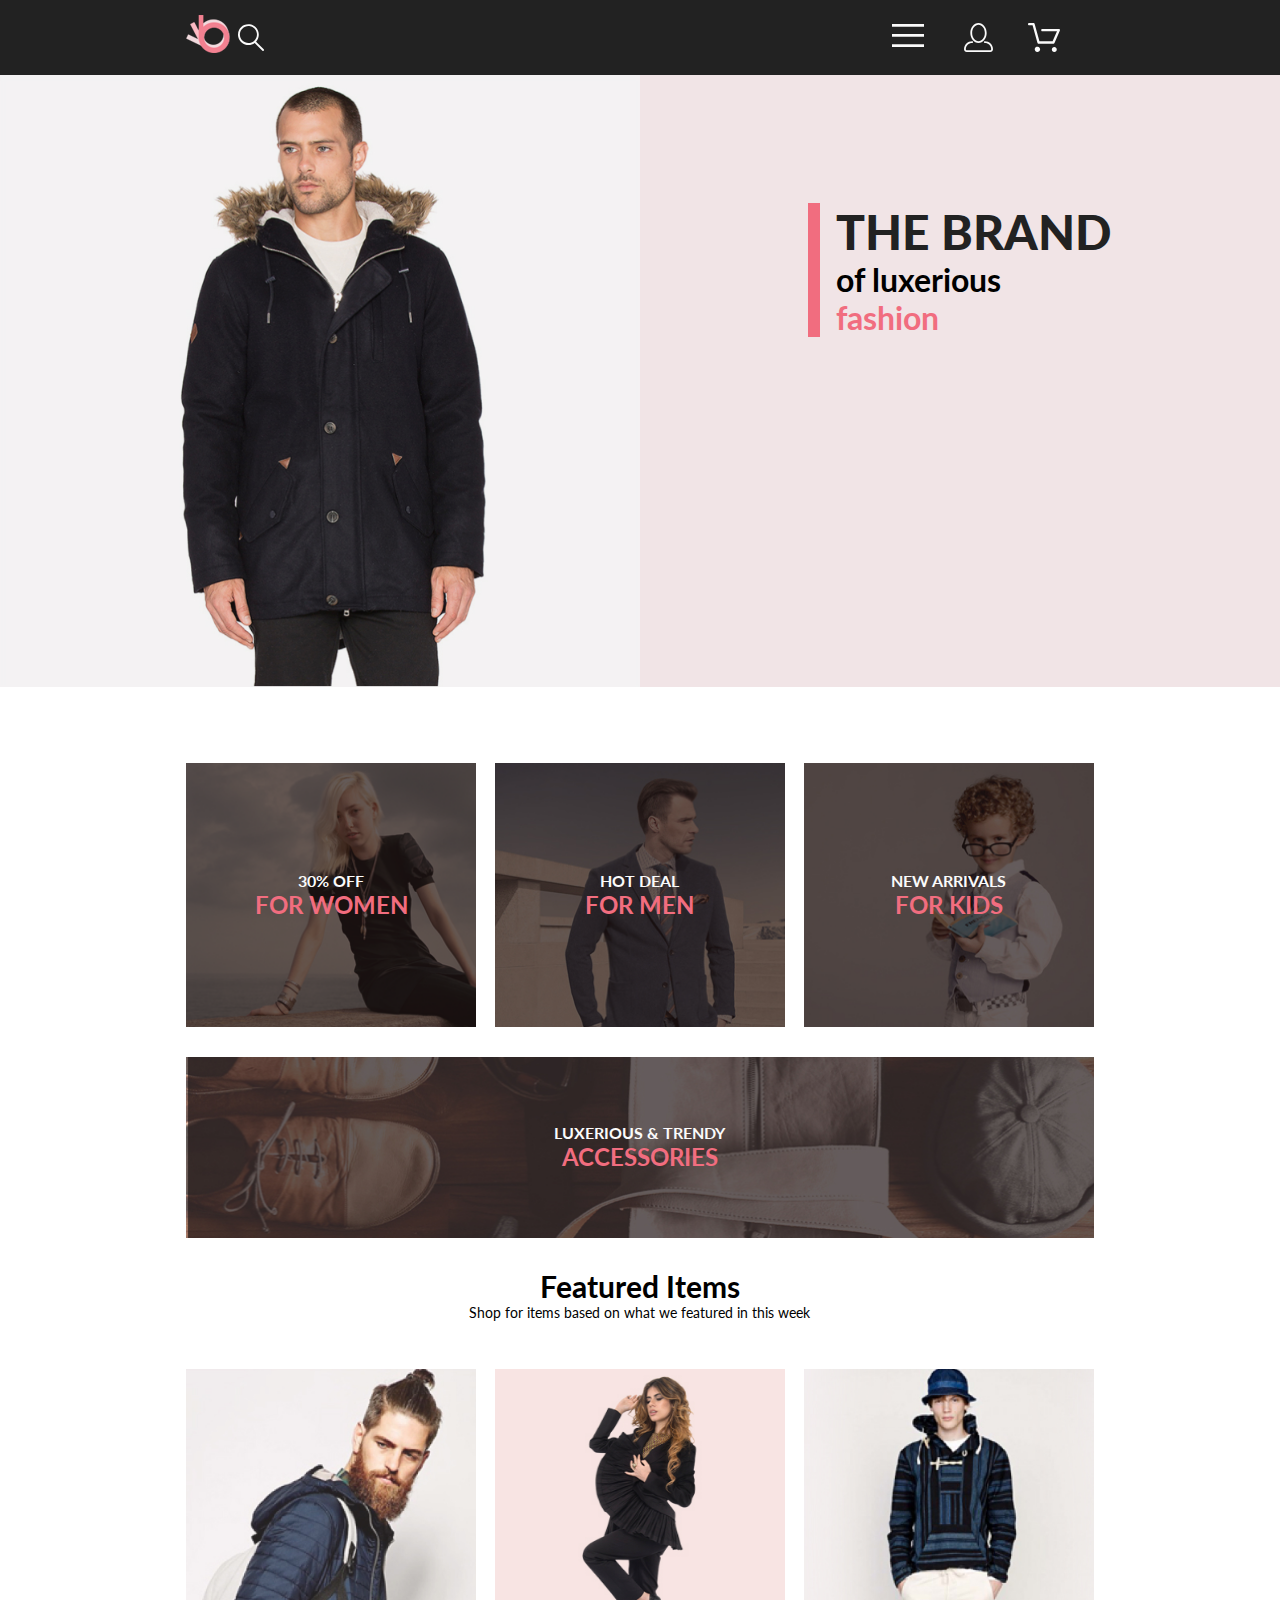
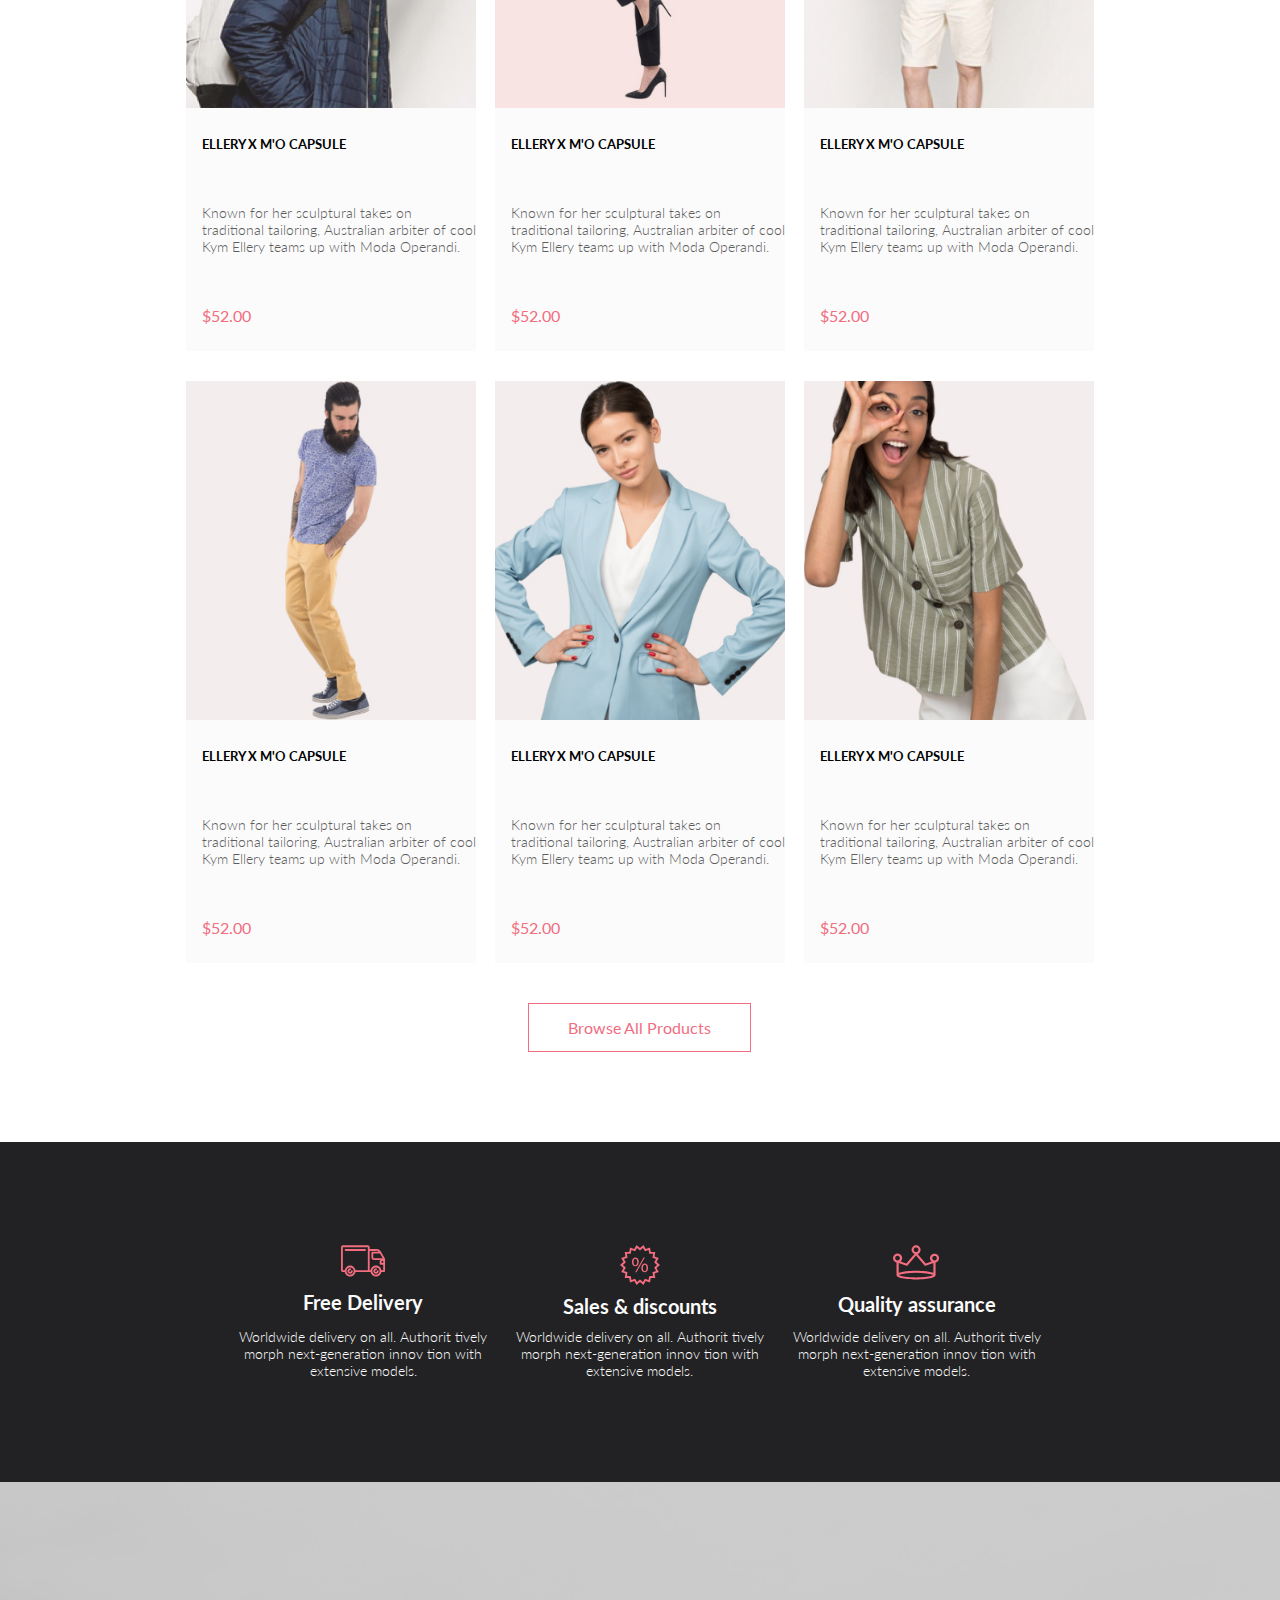
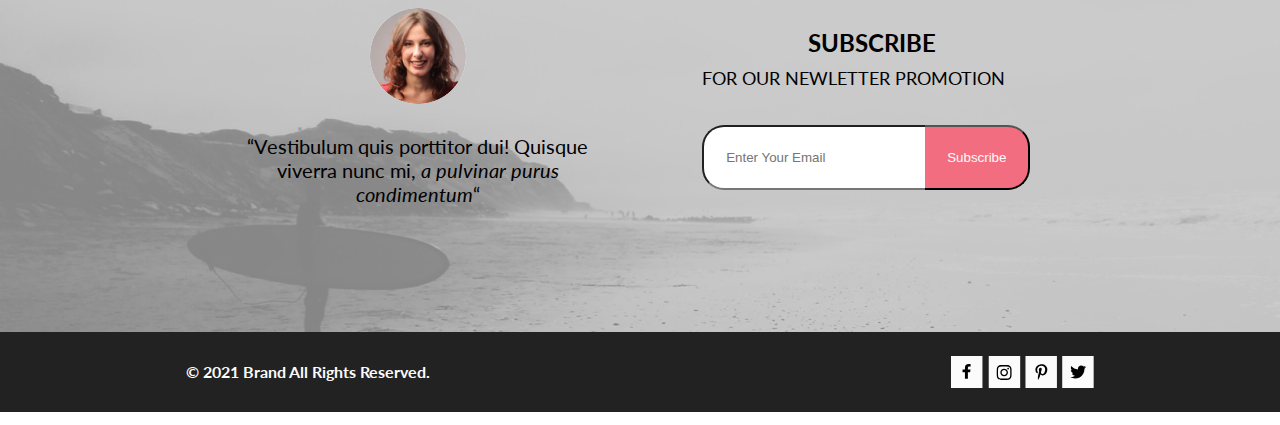
<file: index.html>
<!DOCTYPE html>
<html lang="en">

<head>
    <meta charset="UTF-8">
    <meta http-equiv="X-UA-Compatible" content="IE=edge">
    <meta name="viewport" content="width=device-width, initial-scale=1.0">
    <title>The brand of luxerious fashion</title>
    <link rel="stylesheet" href="css/reset.css">
    <link rel="stylesheet" href="css/style.css">
    <link rel="preconnect" href="https://fonts.gstatic.com">
    <link href="https://fonts.googleapis.com/css2?family=Lato:wght@300;400;700;900&display=swap" rel="stylesheet">

</head>

<body>
    <header class="header">
        <div class="container">
            <div class="header__wrapper">
                <div class="header__controls">
                    <a href="./index.html" class="logo">
                        <svg class="header__controls logo" width="44" height="38" viewBox="0 0 44 38"
                            xmlns="http://www.w3.org/2000/svg" xmlns:xlink="http://www.w3.org/1999/xlink">
                            <rect width="44" height="38" fill="url(#pattern0)" />
                            <defs>
                                <pattern id="pattern0" patternContentUnits="objectBoundingBox" width="1" height="1">
                                    <use xlink:href="#image0" transform="scale(0.0227273 0.0263158)" />
                                </pattern>
                                <image id="image0" width="44" height="38"
                                    xlink:href="[data-uri]" />
                            </defs>
                        </svg></a>

                    <div class="header__button">
                        <svg class="header__controls header__loupe" width="27" height="28" viewBox="0 0 27 28"
                            xmlns="http://www.w3.org/2000/svg">
                            <path
                                d="M19.0596 17.6259C20.6713 15.8658 21.6282 13.6048 21.7698 11.2225C21.9113 8.84018 21.2288 6.48173 19.8369 4.54318C18.445 2.60463 16.4285 1.20404 14.126 0.576619C11.8234 -0.0508009 9.3751 0.13316 7.19217 1.09761C5.00923 2.06205 3.22463 3.74825 2.13804 5.87302C1.05145 7.9978 0.729054 10.4318 1.225 12.7661C1.72094 15.1005 3.00501 17.1932 4.86158 18.6927C6.71814 20.1922 9.03413 21.0072 11.4206 21.0009C13.673 21.004 15.8645 20.27 17.6606 18.9109L25.4086 26.7179C25.4941 26.807 25.5965 26.8781 25.7099 26.927C25.8232 26.9759 25.9452 27.0017 26.0686 27.0029C26.1923 27.0033 26.3148 26.9782 26.4283 26.9292C26.5419 26.8801 26.6441 26.8082 26.7286 26.7179C26.9025 26.537 26.9997 26.2958 26.9997 26.0449C26.9997 25.794 26.9025 25.5528 26.7286 25.3719L19.0596 17.6259ZM2.88662 10.5009C2.89946 8.81563 3.41094 7.17187 4.35659 5.77685C5.30224 4.38183 6.63972 3.29801 8.20044 2.662C9.76115 2.02599 11.4752 1.86627 13.1266 2.20298C14.7779 2.53969 16.2926 3.35775 17.4797 4.55404C18.6668 5.75033 19.4732 7.27129 19.7972 8.92519C20.1212 10.5791 19.9483 12.2919 19.3002 13.8476C18.6522 15.4034 17.5581 16.7325 16.1559 17.6674C14.7536 18.6023 13.1059 19.1011 11.4206 19.1009C9.14916 19.0901 6.97482 18.1784 5.37484 16.566C3.77486 14.9537 2.87998 12.7724 2.88662 10.5009Z" />
                        </svg>
                        <input type="search" class="header__button header__search-input">
                    </div>

                </div>
                <div class="header__controls">
                    <button type="button" id="burger" class="header__button header__person-link">
                        <svg class="header__controls" width="32" height="23" viewBox="0 0 32 23"
                            xmlns="http://www.w3.org/2000/svg">
                            <path d="M0 23V20.31H32V23H0ZM0 12.76V10.07H32V12.76H0ZM0 2.69V0H32V2.69H0Z" />
                        </svg>
                    </button>
                    <nav class="navigation text" id="menu">
                        <button type="button" class="navigation__close">
                            <svg width="18" height="18" viewBox="0 0 18 18" xmlns="http://www.w3.org/2000/svg">
                                <path
                                    d="M11.2453 9L17.5302 2.71516C17.8285 2.41741 17.9962 2.01336 17.9966 1.59191C17.997 1.17045 17.8299 0.76611 17.5322 0.467833C17.2344 0.169555 16.8304 0.00177586 16.4089 0.00140366C15.9875 0.00103146 15.5831 0.168097 15.2848 0.465848L9 6.75069L2.71516 0.465848C2.41688 0.167571 2.01233 0 1.5905 0C1.16868 0 0.764125 0.167571 0.465848 0.465848C0.167571 0.764125 0 1.16868 0 1.5905C0 2.01233 0.167571 2.41688 0.465848 2.71516L6.75069 9L0.465848 15.2848C0.167571 15.5831 0 15.9877 0 16.4095C0 16.8313 0.167571 17.2359 0.465848 17.5342C0.764125 17.8324 1.16868 18 1.5905 18C2.01233 18 2.41688 17.8324 2.71516 17.5342L9 11.2493L15.2848 17.5342C15.5831 17.8324 15.9877 18 16.4095 18C16.8313 18 17.2359 17.8324 17.5342 17.5342C17.8324 17.2359 18 16.8313 18 16.4095C18 15.9877 17.8324 15.5831 17.5342 15.2848L11.2453 9Z" />
                            </svg>
                        </button>
                        <h2 class="navigation__title">menu</h2>
                        <ul>
                            <li class="navigation__list">
                                <h2 class="navigation__title red">man</h2>

                                <ul>
                                    <li class="text navigation__text"><a class='text navigation__text'
                                            href="#">Accessories</a>
                                    </li>
                                    <li class="text navigation__text"><a class='text navigation__text' href="#">Bags</a>
                                    </li>
                                    <li class="text navigation__text"><a class='text navigation__text'
                                            href="#">Denim</a>
                                    </li>
                                    <li class="text navigation__text"><a class='text navigation__text'
                                            href="#">T-Shirts</a></li>
                                </ul>
                            </li>
                            <li class="navigation__list">
                                <h2 class="navigation__title red">woman</h2>
                                <ul>
                                    <li class="text navigation__text"><a class='text navigation__text'
                                            href="#">Accessories</a>
                                    </li>
                                    <li class="text navigation__text"><a class='text navigation__text' href="#">Jackets
                                            &
                                            Coats</a></li>
                                    <li class="text navigation__text"><a class='text navigation__text'
                                            href="#">Polos</a>
                                    </li>
                                    <li class="text navigation__text"><a class='text navigation__text'
                                            href="#">T-Shirts</a></li>
                                    <li class="text navigation__text"><a class='text navigation__text'
                                            href="#">Shirts</a>
                                    </li>
                                </ul>
                            </li>
                            <li class="navigation__list">
                                <h2 class="navigation__title red">kids</h2>
                                <ul>
                                    <li class="text navigation__text"><a class='text navigation__text'
                                            href="#">Accessories</a>
                                    </li>
                                    <li class="text navigation__text"><a class='text navigation__text' href="#">Jackets
                                            &
                                            Coats</a></li>
                                    <li class="text navigation__text"><a class='text navigation__text'
                                            href="#">Polos</a>
                                    </li>
                                    <li class="text navigation__text"><a class='text navigation__text'
                                            href="#">T-Shirts</a></li>
                                    <li class="text navigation__text"><a class='text navigation__text'
                                            href="#">Shirts</a>
                                    </li>
                                    <li class="text navigation__text"><a class='text navigation__text' href="#">Bags</a>
                                    </li>
                                </ul>
                            </li>
                        </ul>
                    </nav>


                    <a href="./registration.html" class="header__person-link header__controls header__man"><svg
                            width="29" height="29" viewBox="0 0 29 29" xmlns="http://www.w3.org/2000/svg">
                            <path
                                d="M14.5 19.937C19 19.937 22.656 15.464 22.656 9.968C22.656 4.472 19 0 14.5 0C13.3631 0.0217413 12.2463 0.303398 11.2351 0.823397C10.2239 1.34339 9.34507 2.08794 8.66602 3C7.12663 4.99573 6.30819 7.45381 6.34399 9.974C6.34399 15.465 10 19.937 14.5 19.937ZM14.5 1.813C18 1.813 20.844 5.472 20.844 9.969C20.844 14.466 17.998 18.125 14.5 18.125C11.002 18.125 8.15603 14.465 8.15503 9.969C8.15403 5.473 11 1.813 14.5 1.813ZM20.844 18.125C20.6036 18.125 20.373 18.2205 20.203 18.3905C20.033 18.5605 19.9375 18.7911 19.9375 19.0315C19.9375 19.2719 20.033 19.5025 20.203 19.6725C20.373 19.8425 20.6036 19.938 20.844 19.938C22.526 19.9399 24.1386 20.6088 25.3279 21.7982C26.5172 22.9875 27.1861 24.6 27.188 26.282C27.1875 26.5221 27.0918 26.7523 26.922 26.9221C26.7522 27.0918 26.5221 27.1875 26.282 27.188H2.71997C2.47985 27.1875 2.24975 27.0918 2.07996 26.9221C1.91016 26.7523 1.81449 26.5221 1.81396 26.282C1.81608 24.6001 2.48517 22.9877 3.67444 21.7985C4.86371 20.6092 6.47608 19.9401 8.15796 19.938C8.39824 19.938 8.62868 19.8425 8.79858 19.6726C8.96849 19.5027 9.06396 19.2723 9.06396 19.032C9.06396 18.7917 8.96849 18.5613 8.79858 18.3914C8.62868 18.2215 8.39824 18.126 8.15796 18.126C5.99541 18.1279 3.92201 18.9875 2.39258 20.5164C0.863144 22.0453 0.00264777 24.1185 0 26.281C0.000794067 27.0019 0.287502 27.693 0.797241 28.2027C1.30698 28.7125 1.99811 28.9992 2.71899 29H26.282C27.0027 28.9989 27.6936 28.7121 28.2031 28.2024C28.7126 27.6927 28.9992 27.0017 29 26.281C28.9974 24.1187 28.1372 22.0457 26.6083 20.5168C25.0793 18.9878 23.0063 18.1276 20.844 18.125Z" />
                        </svg></a>
                    <a href="./cart.html" class="header__person-link header__controls header__cart"><svg width="33"
                            height="29" viewBox="0 0 33 29" xmlns="http://www.w3.org/2000/svg">
                            <path
                                d="M27.199 29C26.5512 28.9738 25.9396 28.6948 25.4952 28.2227C25.0509 27.7506 24.8094 27.1232 24.8225 26.475C24.8356 25.8269 25.1023 25.2097 25.5653 24.7559C26.0283 24.3022 26.6508 24.048 27.2991 24.048C27.9474 24.048 28.5697 24.3022 29.0327 24.7559C29.4957 25.2097 29.7624 25.8269 29.7755 26.475C29.7886 27.1232 29.5471 27.7506 29.1028 28.2227C28.6585 28.6948 28.0468 28.9738 27.399 29H27.199ZM7.75098 26.32C7.75098 25.79 7.90815 25.2718 8.20264 24.8311C8.49712 24.3904 8.91569 24.0469 9.4054 23.844C9.8951 23.6412 10.434 23.5881 10.9539 23.6915C11.4737 23.7949 11.9512 24.0502 12.326 24.425C12.7009 24.7998 12.9562 25.2773 13.0596 25.7972C13.163 26.317 13.1098 26.8559 12.907 27.3456C12.7041 27.8353 12.3606 28.2539 11.9199 28.5483C11.4792 28.8428 10.9611 29 10.431 29C10.0789 29.0003 9.73017 28.9311 9.40479 28.7966C9.0794 28.662 8.78374 28.4646 8.53467 28.2158C8.28559 27.9669 8.08805 27.6713 7.95325 27.3461C7.81844 27.0208 7.74902 26.6721 7.74902 26.32H7.75098ZM11.551 20.686C11.2916 20.6868 11.039 20.6024 10.8322 20.4457C10.6253 20.2891 10.4756 20.0689 10.406 19.819L5.573 2.36401H2.18005C1.86657 2.36401 1.56591 2.23947 1.34424 2.01781C1.12257 1.79614 0.998047 1.49549 0.998047 1.18201C0.998047 0.868519 1.12257 0.567873 1.34424 0.346205C1.56591 0.124537 1.86657 5.81268e-06 2.18005 5.81268e-06H6.46106C6.72055 -0.00080736 6.97309 0.0837201 7.17981 0.240568C7.38653 0.397416 7.53589 0.617884 7.60498 0.868006L12.438 18.323H25.616L29.999 8.27501H15.399C15.2409 8.27961 15.0834 8.25242 14.9359 8.19507C14.7884 8.13771 14.6539 8.05134 14.5404 7.94108C14.4269 7.83082 14.3366 7.69891 14.275 7.55315C14.2134 7.40739 14.1816 7.25075 14.1816 7.0925C14.1816 6.93426 14.2134 6.77762 14.275 6.63186C14.3366 6.4861 14.4269 6.35419 14.5404 6.24393C14.6539 6.13367 14.7884 6.0473 14.9359 5.98994C15.0834 5.93259 15.2409 5.90541 15.399 5.91001H31.812C32.0077 5.90996 32.2003 5.95866 32.3724 6.05172C32.5446 6.14478 32.6908 6.27926 32.798 6.44301C32.9058 6.60729 32.9714 6.79569 32.9889 6.99145C33.0063 7.18721 32.9752 7.38424 32.8981 7.565L27.493 19.977C27.4007 20.1876 27.249 20.3668 27.0565 20.4927C26.864 20.6186 26.6391 20.6858 26.4091 20.686H11.551Z" />
                        </svg>
                    </a>
                </div>


            </div>

        </div>

    </header>

    <main>
        <section class="brand">
            <img class="brand__img" src="img/brand.jpg" alt="brand" width="800" height="765">
            <div class="brand__title-wrapper">
                <div class="brand__title-block">
                    <h1 class="text brand__title">the brand</h1>
                    <h2 class="brand__subtitle">of luxerious
                        <span class="brand__subtitle brand__subtitle_pink">fashion</span>
                    </h2>
                </div>


            </div>

        </section>
        <section class="offers container">
            <h2 class="visually-hidden">Offers</h2>
            <ul class="offers__list">
                <li class="offers__item offers__item_woman ">
                    <div>
                        <h3 class="text offers__title">30% off</h3>
                        <p class="text offers__subtitle">for women</p>
                    </div>
                </li>
                <li class="offers__item offers__item_man ">
                    <div>
                        <h3 class="text offers__title">hot deal</h3>
                        <p class="text offers__subtitle">for men</p>
                    </div>
                </li>
                <li class="offers__item offers__item_kids ">
                    <div>
                        <h3 class="text offers__title">new arrivals</h3>
                        <p class="text offers__subtitle">for kids</p>
                    </div>
                </li>
                <li class="offers__item offers__item_accesories ">
                    <div>
                        <h3 class="text offers__title">luxerious & trendy</h3>
                        <p class="text offers__subtitle">accessories</p>
                    </div>
                </li>
            </ul>
        </section>
        <section class="products container">
            <h2 class="text products__title">Featured Items</h2>
            <p class="text products__subtitle">Shop for items based on what we featured in this week</p>
            <ul class="products__list">
                <li class="products__item">
                    <div class="products__wrapper">
                        <img src="./img/product1.jpg" alt="products_image" class="products__img" width="360"
                            height="420">
                        <div class="products__overlay"></div>
                        <button type="button" class="products__addcart">
                            <svg width="27" height="25" xmlns="http://www.w3.org/2000/svg">
                                <path
                                    d="M21.9509 23.2667H21.8386C21.2294 23.2667 20.7177 22.7671 20.6735 22.1294C20.629 21.4607 21.1175 20.8785 21.7626 20.8346C21.788 20.8329 21.8145 20.832 21.8405 20.832C22.4575 20.832 22.9743 21.3219 23.0201 21.9487C23.0319 22.1971 22.9914 22.5514 22.736 22.8439L22.73 22.8507L22.7242 22.8575C22.5275 23.0912 22.2607 23.2321 21.9509 23.2667ZM8.21887 23.2604C7.5683 23.2604 7.03906 22.7174 7.03906 22.05C7.03906 21.3832 7.5683 20.8406 8.21887 20.8406C8.86945 20.8406 9.39868 21.3832 9.39868 22.05C9.39868 22.7174 8.86945 23.2604 8.21887 23.2604Z"
                                    fill="white" />
                                <path
                                    d="M21.876 22.2662C21.921 22.2549 21.9423 22.2339 21.96 22.2129C21.9678 22.2037 21.9756 22.1946 21.9835 22.1855C22.02 22.1438 22.0233 22.0553 22.0224 22.0105C22.0092 21.9044 21.9185 21.8315 21.8412 21.8315C21.8375 21.8315 21.8336 21.8317 21.8312 21.8318C21.7531 21.8372 21.6653 21.9409 21.6719 22.0625C21.6813 22.1793 21.7675 22.2662 21.8392 22.2662H21.876ZM8.21954 22.2599C8.31873 22.2599 8.39935 22.1655 8.39935 22.0496C8.39935 21.9341 8.31873 21.8401 8.21954 21.8401C8.12042 21.8401 8.03973 21.9341 8.03973 22.0496C8.03973 22.1655 8.12042 22.2599 8.21954 22.2599ZM21.9995 24.2662C21.9517 24.2662 21.8878 24.2662 21.8392 24.2662C20.7017 24.2662 19.7567 23.3545 19.6765 22.198C19.5964 20.9929 20.4937 19.9183 21.6953 19.8364C21.7441 19.8331 21.7928 19.8315 21.8412 19.8315C22.9799 19.8315 23.9413 20.7324 24.019 21.8884C24.0505 22.4915 23.8741 23.0612 23.4898 23.5012C23.1055 23.9575 22.5764 24.2177 21.9995 24.2662ZM8.21954 24.2599C7.01532 24.2599 6.03973 23.2709 6.03973 22.0496C6.03973 20.8291 7.01532 19.8401 8.21954 19.8401C9.42371 19.8401 10.3994 20.8291 10.3994 22.0496C10.3994 23.2709 9.42371 24.2599 8.21954 24.2599ZM21.1984 17.3938H9.13306C8.70013 17.3938 8.31586 17.1005 8.20331 16.6775L4.27753 2.24768H1.52173C0.993408 2.24768 0.560547 1.80859 0.560547 1.27039C0.560547 0.733032 0.993408 0.292969 1.52173 0.292969H4.99933C5.43134 0.292969 5.81561 0.586304 5.9281 1.01025L9.85394 15.4391H20.5576L24.1144 7.13379H12.2578C11.7286 7.13379 11.2957 6.69373 11.2957 6.15649C11.2957 5.61914 11.7286 5.17908 12.2578 5.17908H25.5886C25.9091 5.17908 26.2141 5.34192 26.3896 5.61914C26.566 5.89539 26.5984 6.23743 26.4697 6.547L22.0795 16.807C21.9193 17.1653 21.5827 17.3938 21.1984 17.3938Z"
                                    fill="white" />
                                <path
                                    d="M21.876 22.2662C21.921 22.2549 21.9423 22.2339 21.96 22.2129C21.9678 22.2037 21.9756 22.1946 21.9835 22.1855C22.02 22.1438 22.0233 22.0553 22.0224 22.0105C22.0092 21.9044 21.9185 21.8315 21.8412 21.8315C21.8375 21.8315 21.8336 21.8317 21.8312 21.8318C21.7531 21.8372 21.6653 21.9409 21.6719 22.0625C21.6813 22.1793 21.7675 22.2662 21.8392 22.2662H21.876ZM8.21954 22.2599C8.31873 22.2599 8.39935 22.1655 8.39935 22.0496C8.39935 21.9341 8.31873 21.8401 8.21954 21.8401C8.12042 21.8401 8.03973 21.9341 8.03973 22.0496C8.03973 22.1655 8.12042 22.2599 8.21954 22.2599ZM21.9995 24.2662C21.9517 24.2662 21.8878 24.2662 21.8392 24.2662C20.7017 24.2662 19.7567 23.3545 19.6765 22.198C19.5964 20.9929 20.4937 19.9183 21.6953 19.8364C21.7441 19.8331 21.7928 19.8315 21.8412 19.8315C22.9799 19.8315 23.9413 20.7324 24.019 21.8884C24.0505 22.4915 23.8741 23.0612 23.4898 23.5012C23.1055 23.9575 22.5764 24.2177 21.9995 24.2662ZM8.21954 24.2599C7.01532 24.2599 6.03973 23.2709 6.03973 22.0496C6.03973 20.8291 7.01532 19.8401 8.21954 19.8401C9.42371 19.8401 10.3994 20.8291 10.3994 22.0496C10.3994 23.2709 9.42371 24.2599 8.21954 24.2599ZM21.1984 17.3938H9.13306C8.70013 17.3938 8.31586 17.1005 8.20331 16.6775L4.27753 2.24768H1.52173C0.993408 2.24768 0.560547 1.80859 0.560547 1.27039C0.560547 0.733032 0.993408 0.292969 1.52173 0.292969H4.99933C5.43134 0.292969 5.81561 0.586304 5.9281 1.01025L9.85394 15.4391H20.5576L24.1144 7.13379H12.2578C11.7286 7.13379 11.2957 6.69373 11.2957 6.15649C11.2957 5.61914 11.7286 5.17908 12.2578 5.17908H25.5886C25.9091 5.17908 26.2141 5.34192 26.3896 5.61914C26.566 5.89539 26.5984 6.23743 26.4697 6.547L22.0795 16.807C21.9193 17.1653 21.5827 17.3938 21.1984 17.3938Z"
                                    fill="white" />
                            </svg>
                            <span class="products__addcart-text">Add to Cart</span>
                        </button>

                    </div>

                    <div class="products__card-about">
                        <h3 class="text products__card-title">ellery x m'o capsule</h3>
                        <p class="text products__text">Known for her sculptural takes on traditional tailoring,
                            Australian
                            arbiter
                            of cool Kym
                            Ellery
                            teams up with Moda Operandi.</p>
                        <p class="text products__price">$52.00</p>
                    </div>
                </li>
                <li class="products__item">
                    <div class="products__wrapper">
                        <img src="./img/product2.jpg" alt="products_image" class="products__img" width="360"
                            height="420">
                        <div class="products__overlay"></div>
                        <button type="button" class="products__addcart">
                            <svg width="27" height="25" xmlns="http://www.w3.org/2000/svg">
                                <path
                                    d="M21.9509 23.2667H21.8386C21.2294 23.2667 20.7177 22.7671 20.6735 22.1294C20.629 21.4607 21.1175 20.8785 21.7626 20.8346C21.788 20.8329 21.8145 20.832 21.8405 20.832C22.4575 20.832 22.9743 21.3219 23.0201 21.9487C23.0319 22.1971 22.9914 22.5514 22.736 22.8439L22.73 22.8507L22.7242 22.8575C22.5275 23.0912 22.2607 23.2321 21.9509 23.2667ZM8.21887 23.2604C7.5683 23.2604 7.03906 22.7174 7.03906 22.05C7.03906 21.3832 7.5683 20.8406 8.21887 20.8406C8.86945 20.8406 9.39868 21.3832 9.39868 22.05C9.39868 22.7174 8.86945 23.2604 8.21887 23.2604Z"
                                    fill="white" />
                                <path
                                    d="M21.876 22.2662C21.921 22.2549 21.9423 22.2339 21.96 22.2129C21.9678 22.2037 21.9756 22.1946 21.9835 22.1855C22.02 22.1438 22.0233 22.0553 22.0224 22.0105C22.0092 21.9044 21.9185 21.8315 21.8412 21.8315C21.8375 21.8315 21.8336 21.8317 21.8312 21.8318C21.7531 21.8372 21.6653 21.9409 21.6719 22.0625C21.6813 22.1793 21.7675 22.2662 21.8392 22.2662H21.876ZM8.21954 22.2599C8.31873 22.2599 8.39935 22.1655 8.39935 22.0496C8.39935 21.9341 8.31873 21.8401 8.21954 21.8401C8.12042 21.8401 8.03973 21.9341 8.03973 22.0496C8.03973 22.1655 8.12042 22.2599 8.21954 22.2599ZM21.9995 24.2662C21.9517 24.2662 21.8878 24.2662 21.8392 24.2662C20.7017 24.2662 19.7567 23.3545 19.6765 22.198C19.5964 20.9929 20.4937 19.9183 21.6953 19.8364C21.7441 19.8331 21.7928 19.8315 21.8412 19.8315C22.9799 19.8315 23.9413 20.7324 24.019 21.8884C24.0505 22.4915 23.8741 23.0612 23.4898 23.5012C23.1055 23.9575 22.5764 24.2177 21.9995 24.2662ZM8.21954 24.2599C7.01532 24.2599 6.03973 23.2709 6.03973 22.0496C6.03973 20.8291 7.01532 19.8401 8.21954 19.8401C9.42371 19.8401 10.3994 20.8291 10.3994 22.0496C10.3994 23.2709 9.42371 24.2599 8.21954 24.2599ZM21.1984 17.3938H9.13306C8.70013 17.3938 8.31586 17.1005 8.20331 16.6775L4.27753 2.24768H1.52173C0.993408 2.24768 0.560547 1.80859 0.560547 1.27039C0.560547 0.733032 0.993408 0.292969 1.52173 0.292969H4.99933C5.43134 0.292969 5.81561 0.586304 5.9281 1.01025L9.85394 15.4391H20.5576L24.1144 7.13379H12.2578C11.7286 7.13379 11.2957 6.69373 11.2957 6.15649C11.2957 5.61914 11.7286 5.17908 12.2578 5.17908H25.5886C25.9091 5.17908 26.2141 5.34192 26.3896 5.61914C26.566 5.89539 26.5984 6.23743 26.4697 6.547L22.0795 16.807C21.9193 17.1653 21.5827 17.3938 21.1984 17.3938Z"
                                    fill="white" />
                                <path
                                    d="M21.876 22.2662C21.921 22.2549 21.9423 22.2339 21.96 22.2129C21.9678 22.2037 21.9756 22.1946 21.9835 22.1855C22.02 22.1438 22.0233 22.0553 22.0224 22.0105C22.0092 21.9044 21.9185 21.8315 21.8412 21.8315C21.8375 21.8315 21.8336 21.8317 21.8312 21.8318C21.7531 21.8372 21.6653 21.9409 21.6719 22.0625C21.6813 22.1793 21.7675 22.2662 21.8392 22.2662H21.876ZM8.21954 22.2599C8.31873 22.2599 8.39935 22.1655 8.39935 22.0496C8.39935 21.9341 8.31873 21.8401 8.21954 21.8401C8.12042 21.8401 8.03973 21.9341 8.03973 22.0496C8.03973 22.1655 8.12042 22.2599 8.21954 22.2599ZM21.9995 24.2662C21.9517 24.2662 21.8878 24.2662 21.8392 24.2662C20.7017 24.2662 19.7567 23.3545 19.6765 22.198C19.5964 20.9929 20.4937 19.9183 21.6953 19.8364C21.7441 19.8331 21.7928 19.8315 21.8412 19.8315C22.9799 19.8315 23.9413 20.7324 24.019 21.8884C24.0505 22.4915 23.8741 23.0612 23.4898 23.5012C23.1055 23.9575 22.5764 24.2177 21.9995 24.2662ZM8.21954 24.2599C7.01532 24.2599 6.03973 23.2709 6.03973 22.0496C6.03973 20.8291 7.01532 19.8401 8.21954 19.8401C9.42371 19.8401 10.3994 20.8291 10.3994 22.0496C10.3994 23.2709 9.42371 24.2599 8.21954 24.2599ZM21.1984 17.3938H9.13306C8.70013 17.3938 8.31586 17.1005 8.20331 16.6775L4.27753 2.24768H1.52173C0.993408 2.24768 0.560547 1.80859 0.560547 1.27039C0.560547 0.733032 0.993408 0.292969 1.52173 0.292969H4.99933C5.43134 0.292969 5.81561 0.586304 5.9281 1.01025L9.85394 15.4391H20.5576L24.1144 7.13379H12.2578C11.7286 7.13379 11.2957 6.69373 11.2957 6.15649C11.2957 5.61914 11.7286 5.17908 12.2578 5.17908H25.5886C25.9091 5.17908 26.2141 5.34192 26.3896 5.61914C26.566 5.89539 26.5984 6.23743 26.4697 6.547L22.0795 16.807C21.9193 17.1653 21.5827 17.3938 21.1984 17.3938Z"
                                    fill="white" />
                            </svg>
                            <span class="products__addcart-text">Add to Cart</span>
                        </button>

                    </div>

                    <div class="products__card-about">
                        <h3 class="text products__card-title">ellery x m'o capsule</h3>
                        <p class="text products__text">Known for her sculptural takes on traditional tailoring,
                            Australian
                            arbiter
                            of cool Kym
                            Ellery
                            teams up with Moda Operandi.</p>
                        <p class="text products__price">$52.00</p>
                    </div>
                </li>
                <li class="products__item">
                    <div class="products__wrapper">
                        <img src="./img/product3.jpg" alt="products_image" class="products__img" width="360"
                            height="420">
                        <div class="products__overlay"></div>
                        <button type="button" class="products__addcart">
                            <svg width="27" height="25" xmlns="http://www.w3.org/2000/svg">
                                <path
                                    d="M21.9509 23.2667H21.8386C21.2294 23.2667 20.7177 22.7671 20.6735 22.1294C20.629 21.4607 21.1175 20.8785 21.7626 20.8346C21.788 20.8329 21.8145 20.832 21.8405 20.832C22.4575 20.832 22.9743 21.3219 23.0201 21.9487C23.0319 22.1971 22.9914 22.5514 22.736 22.8439L22.73 22.8507L22.7242 22.8575C22.5275 23.0912 22.2607 23.2321 21.9509 23.2667ZM8.21887 23.2604C7.5683 23.2604 7.03906 22.7174 7.03906 22.05C7.03906 21.3832 7.5683 20.8406 8.21887 20.8406C8.86945 20.8406 9.39868 21.3832 9.39868 22.05C9.39868 22.7174 8.86945 23.2604 8.21887 23.2604Z"
                                    fill="white" />
                                <path
                                    d="M21.876 22.2662C21.921 22.2549 21.9423 22.2339 21.96 22.2129C21.9678 22.2037 21.9756 22.1946 21.9835 22.1855C22.02 22.1438 22.0233 22.0553 22.0224 22.0105C22.0092 21.9044 21.9185 21.8315 21.8412 21.8315C21.8375 21.8315 21.8336 21.8317 21.8312 21.8318C21.7531 21.8372 21.6653 21.9409 21.6719 22.0625C21.6813 22.1793 21.7675 22.2662 21.8392 22.2662H21.876ZM8.21954 22.2599C8.31873 22.2599 8.39935 22.1655 8.39935 22.0496C8.39935 21.9341 8.31873 21.8401 8.21954 21.8401C8.12042 21.8401 8.03973 21.9341 8.03973 22.0496C8.03973 22.1655 8.12042 22.2599 8.21954 22.2599ZM21.9995 24.2662C21.9517 24.2662 21.8878 24.2662 21.8392 24.2662C20.7017 24.2662 19.7567 23.3545 19.6765 22.198C19.5964 20.9929 20.4937 19.9183 21.6953 19.8364C21.7441 19.8331 21.7928 19.8315 21.8412 19.8315C22.9799 19.8315 23.9413 20.7324 24.019 21.8884C24.0505 22.4915 23.8741 23.0612 23.4898 23.5012C23.1055 23.9575 22.5764 24.2177 21.9995 24.2662ZM8.21954 24.2599C7.01532 24.2599 6.03973 23.2709 6.03973 22.0496C6.03973 20.8291 7.01532 19.8401 8.21954 19.8401C9.42371 19.8401 10.3994 20.8291 10.3994 22.0496C10.3994 23.2709 9.42371 24.2599 8.21954 24.2599ZM21.1984 17.3938H9.13306C8.70013 17.3938 8.31586 17.1005 8.20331 16.6775L4.27753 2.24768H1.52173C0.993408 2.24768 0.560547 1.80859 0.560547 1.27039C0.560547 0.733032 0.993408 0.292969 1.52173 0.292969H4.99933C5.43134 0.292969 5.81561 0.586304 5.9281 1.01025L9.85394 15.4391H20.5576L24.1144 7.13379H12.2578C11.7286 7.13379 11.2957 6.69373 11.2957 6.15649C11.2957 5.61914 11.7286 5.17908 12.2578 5.17908H25.5886C25.9091 5.17908 26.2141 5.34192 26.3896 5.61914C26.566 5.89539 26.5984 6.23743 26.4697 6.547L22.0795 16.807C21.9193 17.1653 21.5827 17.3938 21.1984 17.3938Z"
                                    fill="white" />
                                <path
                                    d="M21.876 22.2662C21.921 22.2549 21.9423 22.2339 21.96 22.2129C21.9678 22.2037 21.9756 22.1946 21.9835 22.1855C22.02 22.1438 22.0233 22.0553 22.0224 22.0105C22.0092 21.9044 21.9185 21.8315 21.8412 21.8315C21.8375 21.8315 21.8336 21.8317 21.8312 21.8318C21.7531 21.8372 21.6653 21.9409 21.6719 22.0625C21.6813 22.1793 21.7675 22.2662 21.8392 22.2662H21.876ZM8.21954 22.2599C8.31873 22.2599 8.39935 22.1655 8.39935 22.0496C8.39935 21.9341 8.31873 21.8401 8.21954 21.8401C8.12042 21.8401 8.03973 21.9341 8.03973 22.0496C8.03973 22.1655 8.12042 22.2599 8.21954 22.2599ZM21.9995 24.2662C21.9517 24.2662 21.8878 24.2662 21.8392 24.2662C20.7017 24.2662 19.7567 23.3545 19.6765 22.198C19.5964 20.9929 20.4937 19.9183 21.6953 19.8364C21.7441 19.8331 21.7928 19.8315 21.8412 19.8315C22.9799 19.8315 23.9413 20.7324 24.019 21.8884C24.0505 22.4915 23.8741 23.0612 23.4898 23.5012C23.1055 23.9575 22.5764 24.2177 21.9995 24.2662ZM8.21954 24.2599C7.01532 24.2599 6.03973 23.2709 6.03973 22.0496C6.03973 20.8291 7.01532 19.8401 8.21954 19.8401C9.42371 19.8401 10.3994 20.8291 10.3994 22.0496C10.3994 23.2709 9.42371 24.2599 8.21954 24.2599ZM21.1984 17.3938H9.13306C8.70013 17.3938 8.31586 17.1005 8.20331 16.6775L4.27753 2.24768H1.52173C0.993408 2.24768 0.560547 1.80859 0.560547 1.27039C0.560547 0.733032 0.993408 0.292969 1.52173 0.292969H4.99933C5.43134 0.292969 5.81561 0.586304 5.9281 1.01025L9.85394 15.4391H20.5576L24.1144 7.13379H12.2578C11.7286 7.13379 11.2957 6.69373 11.2957 6.15649C11.2957 5.61914 11.7286 5.17908 12.2578 5.17908H25.5886C25.9091 5.17908 26.2141 5.34192 26.3896 5.61914C26.566 5.89539 26.5984 6.23743 26.4697 6.547L22.0795 16.807C21.9193 17.1653 21.5827 17.3938 21.1984 17.3938Z"
                                    fill="white" />
                            </svg>
                            <span class="products__addcart-text">Add to Cart</span>
                        </button>

                    </div>

                    <div class="products__card-about">
                        <h3 class="text products__card-title">ellery x m'o capsule</h3>
                        <p class="text products__text">Known for her sculptural takes on traditional tailoring,
                            Australian
                            arbiter
                            of cool Kym
                            Ellery
                            teams up with Moda Operandi.</p>
                        <p class="text products__price">$52.00</p>
                    </div>
                </li>
                <li class="products__item">
                    <div class="products__wrapper">
                        <img src="./img/product4.jpg" alt="products_image" class="products__img" width="360"
                            height="420">
                        <div class="products__overlay"></div>
                        <button type="button" class="products__addcart">
                            <svg width="27" height="25" xmlns="http://www.w3.org/2000/svg">
                                <path
                                    d="M21.9509 23.2667H21.8386C21.2294 23.2667 20.7177 22.7671 20.6735 22.1294C20.629 21.4607 21.1175 20.8785 21.7626 20.8346C21.788 20.8329 21.8145 20.832 21.8405 20.832C22.4575 20.832 22.9743 21.3219 23.0201 21.9487C23.0319 22.1971 22.9914 22.5514 22.736 22.8439L22.73 22.8507L22.7242 22.8575C22.5275 23.0912 22.2607 23.2321 21.9509 23.2667ZM8.21887 23.2604C7.5683 23.2604 7.03906 22.7174 7.03906 22.05C7.03906 21.3832 7.5683 20.8406 8.21887 20.8406C8.86945 20.8406 9.39868 21.3832 9.39868 22.05C9.39868 22.7174 8.86945 23.2604 8.21887 23.2604Z"
                                    fill="white" />
                                <path
                                    d="M21.876 22.2662C21.921 22.2549 21.9423 22.2339 21.96 22.2129C21.9678 22.2037 21.9756 22.1946 21.9835 22.1855C22.02 22.1438 22.0233 22.0553 22.0224 22.0105C22.0092 21.9044 21.9185 21.8315 21.8412 21.8315C21.8375 21.8315 21.8336 21.8317 21.8312 21.8318C21.7531 21.8372 21.6653 21.9409 21.6719 22.0625C21.6813 22.1793 21.7675 22.2662 21.8392 22.2662H21.876ZM8.21954 22.2599C8.31873 22.2599 8.39935 22.1655 8.39935 22.0496C8.39935 21.9341 8.31873 21.8401 8.21954 21.8401C8.12042 21.8401 8.03973 21.9341 8.03973 22.0496C8.03973 22.1655 8.12042 22.2599 8.21954 22.2599ZM21.9995 24.2662C21.9517 24.2662 21.8878 24.2662 21.8392 24.2662C20.7017 24.2662 19.7567 23.3545 19.6765 22.198C19.5964 20.9929 20.4937 19.9183 21.6953 19.8364C21.7441 19.8331 21.7928 19.8315 21.8412 19.8315C22.9799 19.8315 23.9413 20.7324 24.019 21.8884C24.0505 22.4915 23.8741 23.0612 23.4898 23.5012C23.1055 23.9575 22.5764 24.2177 21.9995 24.2662ZM8.21954 24.2599C7.01532 24.2599 6.03973 23.2709 6.03973 22.0496C6.03973 20.8291 7.01532 19.8401 8.21954 19.8401C9.42371 19.8401 10.3994 20.8291 10.3994 22.0496C10.3994 23.2709 9.42371 24.2599 8.21954 24.2599ZM21.1984 17.3938H9.13306C8.70013 17.3938 8.31586 17.1005 8.20331 16.6775L4.27753 2.24768H1.52173C0.993408 2.24768 0.560547 1.80859 0.560547 1.27039C0.560547 0.733032 0.993408 0.292969 1.52173 0.292969H4.99933C5.43134 0.292969 5.81561 0.586304 5.9281 1.01025L9.85394 15.4391H20.5576L24.1144 7.13379H12.2578C11.7286 7.13379 11.2957 6.69373 11.2957 6.15649C11.2957 5.61914 11.7286 5.17908 12.2578 5.17908H25.5886C25.9091 5.17908 26.2141 5.34192 26.3896 5.61914C26.566 5.89539 26.5984 6.23743 26.4697 6.547L22.0795 16.807C21.9193 17.1653 21.5827 17.3938 21.1984 17.3938Z"
                                    fill="white" />
                                <path
                                    d="M21.876 22.2662C21.921 22.2549 21.9423 22.2339 21.96 22.2129C21.9678 22.2037 21.9756 22.1946 21.9835 22.1855C22.02 22.1438 22.0233 22.0553 22.0224 22.0105C22.0092 21.9044 21.9185 21.8315 21.8412 21.8315C21.8375 21.8315 21.8336 21.8317 21.8312 21.8318C21.7531 21.8372 21.6653 21.9409 21.6719 22.0625C21.6813 22.1793 21.7675 22.2662 21.8392 22.2662H21.876ZM8.21954 22.2599C8.31873 22.2599 8.39935 22.1655 8.39935 22.0496C8.39935 21.9341 8.31873 21.8401 8.21954 21.8401C8.12042 21.8401 8.03973 21.9341 8.03973 22.0496C8.03973 22.1655 8.12042 22.2599 8.21954 22.2599ZM21.9995 24.2662C21.9517 24.2662 21.8878 24.2662 21.8392 24.2662C20.7017 24.2662 19.7567 23.3545 19.6765 22.198C19.5964 20.9929 20.4937 19.9183 21.6953 19.8364C21.7441 19.8331 21.7928 19.8315 21.8412 19.8315C22.9799 19.8315 23.9413 20.7324 24.019 21.8884C24.0505 22.4915 23.8741 23.0612 23.4898 23.5012C23.1055 23.9575 22.5764 24.2177 21.9995 24.2662ZM8.21954 24.2599C7.01532 24.2599 6.03973 23.2709 6.03973 22.0496C6.03973 20.8291 7.01532 19.8401 8.21954 19.8401C9.42371 19.8401 10.3994 20.8291 10.3994 22.0496C10.3994 23.2709 9.42371 24.2599 8.21954 24.2599ZM21.1984 17.3938H9.13306C8.70013 17.3938 8.31586 17.1005 8.20331 16.6775L4.27753 2.24768H1.52173C0.993408 2.24768 0.560547 1.80859 0.560547 1.27039C0.560547 0.733032 0.993408 0.292969 1.52173 0.292969H4.99933C5.43134 0.292969 5.81561 0.586304 5.9281 1.01025L9.85394 15.4391H20.5576L24.1144 7.13379H12.2578C11.7286 7.13379 11.2957 6.69373 11.2957 6.15649C11.2957 5.61914 11.7286 5.17908 12.2578 5.17908H25.5886C25.9091 5.17908 26.2141 5.34192 26.3896 5.61914C26.566 5.89539 26.5984 6.23743 26.4697 6.547L22.0795 16.807C21.9193 17.1653 21.5827 17.3938 21.1984 17.3938Z"
                                    fill="white" />
                            </svg>
                            <span class="products__addcart-text">Add to Cart</span>
                        </button>

                    </div>

                    <div class="products__card-about">
                        <h3 class="text products__card-title">ellery x m'o capsule</h3>
                        <p class="text products__text">Known for her sculptural takes on traditional tailoring,
                            Australian
                            arbiter
                            of cool Kym
                            Ellery
                            teams up with Moda Operandi.</p>
                        <p class="text products__price">$52.00</p>
                    </div>
                </li>
                <li class="products__item">
                    <div class="products__wrapper">
                        <img src="./img/product5.jpg" alt="products_image" class="products__img" width="360"
                            height="420">
                        <div class="products__overlay"></div>
                        <button type="button" class="products__addcart">
                            <svg width="27" height="25" xmlns="http://www.w3.org/2000/svg">
                                <path
                                    d="M21.9509 23.2667H21.8386C21.2294 23.2667 20.7177 22.7671 20.6735 22.1294C20.629 21.4607 21.1175 20.8785 21.7626 20.8346C21.788 20.8329 21.8145 20.832 21.8405 20.832C22.4575 20.832 22.9743 21.3219 23.0201 21.9487C23.0319 22.1971 22.9914 22.5514 22.736 22.8439L22.73 22.8507L22.7242 22.8575C22.5275 23.0912 22.2607 23.2321 21.9509 23.2667ZM8.21887 23.2604C7.5683 23.2604 7.03906 22.7174 7.03906 22.05C7.03906 21.3832 7.5683 20.8406 8.21887 20.8406C8.86945 20.8406 9.39868 21.3832 9.39868 22.05C9.39868 22.7174 8.86945 23.2604 8.21887 23.2604Z"
                                    fill="white" />
                                <path
                                    d="M21.876 22.2662C21.921 22.2549 21.9423 22.2339 21.96 22.2129C21.9678 22.2037 21.9756 22.1946 21.9835 22.1855C22.02 22.1438 22.0233 22.0553 22.0224 22.0105C22.0092 21.9044 21.9185 21.8315 21.8412 21.8315C21.8375 21.8315 21.8336 21.8317 21.8312 21.8318C21.7531 21.8372 21.6653 21.9409 21.6719 22.0625C21.6813 22.1793 21.7675 22.2662 21.8392 22.2662H21.876ZM8.21954 22.2599C8.31873 22.2599 8.39935 22.1655 8.39935 22.0496C8.39935 21.9341 8.31873 21.8401 8.21954 21.8401C8.12042 21.8401 8.03973 21.9341 8.03973 22.0496C8.03973 22.1655 8.12042 22.2599 8.21954 22.2599ZM21.9995 24.2662C21.9517 24.2662 21.8878 24.2662 21.8392 24.2662C20.7017 24.2662 19.7567 23.3545 19.6765 22.198C19.5964 20.9929 20.4937 19.9183 21.6953 19.8364C21.7441 19.8331 21.7928 19.8315 21.8412 19.8315C22.9799 19.8315 23.9413 20.7324 24.019 21.8884C24.0505 22.4915 23.8741 23.0612 23.4898 23.5012C23.1055 23.9575 22.5764 24.2177 21.9995 24.2662ZM8.21954 24.2599C7.01532 24.2599 6.03973 23.2709 6.03973 22.0496C6.03973 20.8291 7.01532 19.8401 8.21954 19.8401C9.42371 19.8401 10.3994 20.8291 10.3994 22.0496C10.3994 23.2709 9.42371 24.2599 8.21954 24.2599ZM21.1984 17.3938H9.13306C8.70013 17.3938 8.31586 17.1005 8.20331 16.6775L4.27753 2.24768H1.52173C0.993408 2.24768 0.560547 1.80859 0.560547 1.27039C0.560547 0.733032 0.993408 0.292969 1.52173 0.292969H4.99933C5.43134 0.292969 5.81561 0.586304 5.9281 1.01025L9.85394 15.4391H20.5576L24.1144 7.13379H12.2578C11.7286 7.13379 11.2957 6.69373 11.2957 6.15649C11.2957 5.61914 11.7286 5.17908 12.2578 5.17908H25.5886C25.9091 5.17908 26.2141 5.34192 26.3896 5.61914C26.566 5.89539 26.5984 6.23743 26.4697 6.547L22.0795 16.807C21.9193 17.1653 21.5827 17.3938 21.1984 17.3938Z"
                                    fill="white" />
                                <path
                                    d="M21.876 22.2662C21.921 22.2549 21.9423 22.2339 21.96 22.2129C21.9678 22.2037 21.9756 22.1946 21.9835 22.1855C22.02 22.1438 22.0233 22.0553 22.0224 22.0105C22.0092 21.9044 21.9185 21.8315 21.8412 21.8315C21.8375 21.8315 21.8336 21.8317 21.8312 21.8318C21.7531 21.8372 21.6653 21.9409 21.6719 22.0625C21.6813 22.1793 21.7675 22.2662 21.8392 22.2662H21.876ZM8.21954 22.2599C8.31873 22.2599 8.39935 22.1655 8.39935 22.0496C8.39935 21.9341 8.31873 21.8401 8.21954 21.8401C8.12042 21.8401 8.03973 21.9341 8.03973 22.0496C8.03973 22.1655 8.12042 22.2599 8.21954 22.2599ZM21.9995 24.2662C21.9517 24.2662 21.8878 24.2662 21.8392 24.2662C20.7017 24.2662 19.7567 23.3545 19.6765 22.198C19.5964 20.9929 20.4937 19.9183 21.6953 19.8364C21.7441 19.8331 21.7928 19.8315 21.8412 19.8315C22.9799 19.8315 23.9413 20.7324 24.019 21.8884C24.0505 22.4915 23.8741 23.0612 23.4898 23.5012C23.1055 23.9575 22.5764 24.2177 21.9995 24.2662ZM8.21954 24.2599C7.01532 24.2599 6.03973 23.2709 6.03973 22.0496C6.03973 20.8291 7.01532 19.8401 8.21954 19.8401C9.42371 19.8401 10.3994 20.8291 10.3994 22.0496C10.3994 23.2709 9.42371 24.2599 8.21954 24.2599ZM21.1984 17.3938H9.13306C8.70013 17.3938 8.31586 17.1005 8.20331 16.6775L4.27753 2.24768H1.52173C0.993408 2.24768 0.560547 1.80859 0.560547 1.27039C0.560547 0.733032 0.993408 0.292969 1.52173 0.292969H4.99933C5.43134 0.292969 5.81561 0.586304 5.9281 1.01025L9.85394 15.4391H20.5576L24.1144 7.13379H12.2578C11.7286 7.13379 11.2957 6.69373 11.2957 6.15649C11.2957 5.61914 11.7286 5.17908 12.2578 5.17908H25.5886C25.9091 5.17908 26.2141 5.34192 26.3896 5.61914C26.566 5.89539 26.5984 6.23743 26.4697 6.547L22.0795 16.807C21.9193 17.1653 21.5827 17.3938 21.1984 17.3938Z"
                                    fill="white" />
                            </svg>
                            <span class="products__addcart-text">Add to Cart</span>
                        </button>

                    </div>

                    <div class="products__card-about">
                        <h3 class="text products__card-title">ellery x m'o capsule</h3>
                        <p class="text products__text">Known for her sculptural takes on traditional tailoring,
                            Australian
                            arbiter
                            of cool Kym
                            Ellery
                            teams up with Moda Operandi.</p>
                        <p class="text products__price">$52.00</p>
                    </div>
                </li>
                <li class="products__item">
                    <div class="products__wrapper">
                        <img src="./img/product6.jpg" alt="products_image" class="products__img" width="360"
                            height="420">
                        <div class="products__overlay"></div>
                        <button type="button" class="products__addcart">
                            <svg width="27" height="25" xmlns="http://www.w3.org/2000/svg">
                                <path
                                    d="M21.9509 23.2667H21.8386C21.2294 23.2667 20.7177 22.7671 20.6735 22.1294C20.629 21.4607 21.1175 20.8785 21.7626 20.8346C21.788 20.8329 21.8145 20.832 21.8405 20.832C22.4575 20.832 22.9743 21.3219 23.0201 21.9487C23.0319 22.1971 22.9914 22.5514 22.736 22.8439L22.73 22.8507L22.7242 22.8575C22.5275 23.0912 22.2607 23.2321 21.9509 23.2667ZM8.21887 23.2604C7.5683 23.2604 7.03906 22.7174 7.03906 22.05C7.03906 21.3832 7.5683 20.8406 8.21887 20.8406C8.86945 20.8406 9.39868 21.3832 9.39868 22.05C9.39868 22.7174 8.86945 23.2604 8.21887 23.2604Z"
                                    fill="white" />
                                <path
                                    d="M21.876 22.2662C21.921 22.2549 21.9423 22.2339 21.96 22.2129C21.9678 22.2037 21.9756 22.1946 21.9835 22.1855C22.02 22.1438 22.0233 22.0553 22.0224 22.0105C22.0092 21.9044 21.9185 21.8315 21.8412 21.8315C21.8375 21.8315 21.8336 21.8317 21.8312 21.8318C21.7531 21.8372 21.6653 21.9409 21.6719 22.0625C21.6813 22.1793 21.7675 22.2662 21.8392 22.2662H21.876ZM8.21954 22.2599C8.31873 22.2599 8.39935 22.1655 8.39935 22.0496C8.39935 21.9341 8.31873 21.8401 8.21954 21.8401C8.12042 21.8401 8.03973 21.9341 8.03973 22.0496C8.03973 22.1655 8.12042 22.2599 8.21954 22.2599ZM21.9995 24.2662C21.9517 24.2662 21.8878 24.2662 21.8392 24.2662C20.7017 24.2662 19.7567 23.3545 19.6765 22.198C19.5964 20.9929 20.4937 19.9183 21.6953 19.8364C21.7441 19.8331 21.7928 19.8315 21.8412 19.8315C22.9799 19.8315 23.9413 20.7324 24.019 21.8884C24.0505 22.4915 23.8741 23.0612 23.4898 23.5012C23.1055 23.9575 22.5764 24.2177 21.9995 24.2662ZM8.21954 24.2599C7.01532 24.2599 6.03973 23.2709 6.03973 22.0496C6.03973 20.8291 7.01532 19.8401 8.21954 19.8401C9.42371 19.8401 10.3994 20.8291 10.3994 22.0496C10.3994 23.2709 9.42371 24.2599 8.21954 24.2599ZM21.1984 17.3938H9.13306C8.70013 17.3938 8.31586 17.1005 8.20331 16.6775L4.27753 2.24768H1.52173C0.993408 2.24768 0.560547 1.80859 0.560547 1.27039C0.560547 0.733032 0.993408 0.292969 1.52173 0.292969H4.99933C5.43134 0.292969 5.81561 0.586304 5.9281 1.01025L9.85394 15.4391H20.5576L24.1144 7.13379H12.2578C11.7286 7.13379 11.2957 6.69373 11.2957 6.15649C11.2957 5.61914 11.7286 5.17908 12.2578 5.17908H25.5886C25.9091 5.17908 26.2141 5.34192 26.3896 5.61914C26.566 5.89539 26.5984 6.23743 26.4697 6.547L22.0795 16.807C21.9193 17.1653 21.5827 17.3938 21.1984 17.3938Z"
                                    fill="white" />
                                <path
                                    d="M21.876 22.2662C21.921 22.2549 21.9423 22.2339 21.96 22.2129C21.9678 22.2037 21.9756 22.1946 21.9835 22.1855C22.02 22.1438 22.0233 22.0553 22.0224 22.0105C22.0092 21.9044 21.9185 21.8315 21.8412 21.8315C21.8375 21.8315 21.8336 21.8317 21.8312 21.8318C21.7531 21.8372 21.6653 21.9409 21.6719 22.0625C21.6813 22.1793 21.7675 22.2662 21.8392 22.2662H21.876ZM8.21954 22.2599C8.31873 22.2599 8.39935 22.1655 8.39935 22.0496C8.39935 21.9341 8.31873 21.8401 8.21954 21.8401C8.12042 21.8401 8.03973 21.9341 8.03973 22.0496C8.03973 22.1655 8.12042 22.2599 8.21954 22.2599ZM21.9995 24.2662C21.9517 24.2662 21.8878 24.2662 21.8392 24.2662C20.7017 24.2662 19.7567 23.3545 19.6765 22.198C19.5964 20.9929 20.4937 19.9183 21.6953 19.8364C21.7441 19.8331 21.7928 19.8315 21.8412 19.8315C22.9799 19.8315 23.9413 20.7324 24.019 21.8884C24.0505 22.4915 23.8741 23.0612 23.4898 23.5012C23.1055 23.9575 22.5764 24.2177 21.9995 24.2662ZM8.21954 24.2599C7.01532 24.2599 6.03973 23.2709 6.03973 22.0496C6.03973 20.8291 7.01532 19.8401 8.21954 19.8401C9.42371 19.8401 10.3994 20.8291 10.3994 22.0496C10.3994 23.2709 9.42371 24.2599 8.21954 24.2599ZM21.1984 17.3938H9.13306C8.70013 17.3938 8.31586 17.1005 8.20331 16.6775L4.27753 2.24768H1.52173C0.993408 2.24768 0.560547 1.80859 0.560547 1.27039C0.560547 0.733032 0.993408 0.292969 1.52173 0.292969H4.99933C5.43134 0.292969 5.81561 0.586304 5.9281 1.01025L9.85394 15.4391H20.5576L24.1144 7.13379H12.2578C11.7286 7.13379 11.2957 6.69373 11.2957 6.15649C11.2957 5.61914 11.7286 5.17908 12.2578 5.17908H25.5886C25.9091 5.17908 26.2141 5.34192 26.3896 5.61914C26.566 5.89539 26.5984 6.23743 26.4697 6.547L22.0795 16.807C21.9193 17.1653 21.5827 17.3938 21.1984 17.3938Z"
                                    fill="white" />
                            </svg>
                            <span class="products__addcart-text">Add to Cart</span>
                        </button>

                    </div>

                    <div class="products__card-about">
                        <h3 class="text products__card-title">ellery x m'o capsule</h3>
                        <p class="text products__text">Known for her sculptural takes on traditional tailoring,
                            Australian
                            arbiter
                            of cool Kym
                            Ellery
                            teams up with Moda Operandi.</p>
                        <p class="text products__price">$52.00</p>
                    </div>
                </li>
            </ul>
            <a href="#" class="text products__button ">Browse All Products</a>
        </section>
        <section class="attract ">
            <h2 class="visually-hidden">aatract</h2>
            <ul class="attract__list container">
                <li class="attract__item">
                    <img src="img/Forma_1.svg " width="45" height="32" alt="">
                    <h3 class="text attract__title">Free Delivery</h3>
                    <p class="text attract__text">Worldwide delivery on all. Authorit tively morph next-generation
                        innov
                        tion with extensive
                        models.</p>
                </li>
                <li class="attract__item">
                    <img src="img/Forma_2.svg" width="40" height="40" alt="">
                    <h3 class="text attract__title">Sales & discounts</h3>
                    <p class="text attract__text">Worldwide delivery on all. Authorit tively morph next-generation
                        innov
                        tion with extensive
                        models.</p>
                </li>
                <li class="attract__item">
                    <img src="img/Forma_3.svg" width="47" height="35" alt="">
                    <h3 class="text attract__title">Quality assurance</h3>
                    <p class="text attract__text">Worldwide delivery on all. Authorit tively morph next-generation
                        innov
                        tion with extensive
                        models.</p>
                </li>
            </ul>


        </section>
    </main>

    <footer class="footer">
        <section class="footer__subscribe">
            <div class="subscribe container">
                <div class="subscribe__quote">
                    <div class="subscribe__face"></div>
                    <p class="text subscribe__text">“Vestibulum quis porttitor dui! Quisque viverra nunc mi, <span
                            class="subscribe__text subscribe__text_italic">a pulvinar purus
                            condimentum</span>“</p>

                </div>
                <div>
                    <h2 class="text  subscribe__title">subscribe</h2>
                    <h3 class="text subscribe__subtitle">for our newletter promotion</h3>
                    <form action="#" class="subscribe__form">
                        <input type="text" placeholder="Enter Your Email" class="subscribe__input">
                        <button class="subscribe__button">Subscribe</button>
                    </form>
                </div>
            </div>
        </section>
        <section class="footer__copyright ">
            <div class="footer__copyright container">
                <h6 class="text footer__text">© 2021 Brand All Rights Reserved.</h6>
                <ul class="footer__list">
                    <li class="footer__item"><a href="#" class="footer__link">
                            <svg width="32" height="32" viewBox="0 0 32 32" xmlns="http://www.w3.org/2000/svg">
                                <path d="M31.4506 0H0V32H31.4506V0Z"></path>
                                <path
                                    d="M19.0884 16.28L19.5069 13.616H16.8902V11.8873C16.8902 11.1585 17.2557 10.4481 18.4277 10.4481H19.6172V8.17997C19.6172 8.17997 18.5377 8 17.5056 8C15.3507 8 13.9422 9.27593 13.9422 11.5857V13.616H11.5469V16.28H13.9422V22.72H16.8902V16.28H19.0884Z"
                                    fill="black"></path>
                            </svg>
                        </a>
                    </li>
                    <li class="footer__item"><a href="#" class="footer__link">
                            <svg width="33" height="32" viewBox="0 0 33 32" xmlns="http://www.w3.org/2000/svg">
                                <path d="M32.1889 0H0.738281V32H32.1889V0Z"></path>
                                <g clip-path="url(#clip0)">
                                    <path
                                        d="M16.139 12.6816C14.0238 12.6816 12.3177 14.3849 12.3177 16.4966C12.3177 18.6083 14.0238 20.3117 16.139 20.3117C18.2541 20.3117 19.9602 18.6083 19.9602 16.4966C19.9602 14.3849 18.2541 12.6816 16.139 12.6816ZM16.139 18.9769C14.7721 18.9769 13.6547 17.8646 13.6547 16.4966C13.6547 15.1287 14.7688 14.0164 16.139 14.0164C17.5092 14.0164 18.6233 15.1287 18.6233 16.4966C18.6233 17.8646 17.5058 18.9769 16.139 18.9769ZM21.0078 12.5255C21.0078 13.0203 20.6087 13.4154 20.1165 13.4154C19.621 13.4154 19.2252 13.0169 19.2252 12.5255C19.2252 12.0341 19.6243 11.6357 20.1165 11.6357C20.6087 11.6357 21.0078 12.0341 21.0078 12.5255ZM23.5386 13.4287C23.4821 12.2367 23.2094 11.1808 22.3347 10.3109C21.4634 9.44097 20.4058 9.1687 19.2119 9.10894C17.9814 9.03921 14.2932 9.03921 13.0627 9.10894C11.8721 9.16538 10.8145 9.43765 9.93987 10.3076C9.06522 11.1775 8.79584 12.2333 8.73597 13.4253C8.66613 14.6539 8.66613 18.3361 8.73597 19.5646C8.79251 20.7566 9.06522 21.8124 9.93987 22.6824C10.8145 23.5523 11.8688 23.8246 13.0627 23.8843C14.2932 23.9541 17.9814 23.9541 19.2119 23.8843C20.4058 23.8279 21.4634 23.5556 22.3347 22.6824C23.2061 21.8124 23.4788 20.7566 23.5386 19.5646C23.6085 18.3361 23.6085 14.6572 23.5386 13.4287ZM21.949 20.8828C21.6895 21.5335 21.1874 22.0349 20.5322 22.2972C19.5511 22.6857 17.2231 22.596 16.139 22.596C15.0548 22.596 12.7235 22.6824 11.7457 22.2972C11.0939 22.0382 10.5917 21.5369 10.329 20.8828C9.93987 19.9033 10.0297 17.5791 10.0297 16.4966C10.0297 15.4142 9.9432 13.0867 10.329 12.1105C10.5884 11.4597 11.0906 10.9583 11.7457 10.696C12.7268 10.3076 15.0548 10.3972 16.139 10.3972C17.2231 10.3972 19.5545 10.3109 20.5322 10.696C21.184 10.955 21.6862 11.4564 21.949 12.1105C22.3381 13.09 22.2483 15.4142 22.2483 16.4966C22.2483 17.5791 22.3381 19.9066 21.949 20.8828Z"
                                        fill="black"></path>
                                </g>
                                <defs>
                                    <clipPath>
                                        <rect width="14.8991" height="17" fill="white" transform="translate(8.68555 8)">
                                        </rect>
                                    </clipPath>
                                </defs>
                            </svg>

                        </a><a href=" #" class="footer__link">
                            <svg width="32" height="32" viewBox="0 0 32 32" xmlns="http://www.w3.org/2000/svg">

                                <g clip-path="url(#clip0)">
                                    <path d="" fill="black"></path>
                                </g>
                                <defs>
                                    <clipPath>
                                        <rect width="11.9193" height="16" fill="white" transform="translate(10.4082 8)">
                                        </rect>
                                    </clipPath>
                                </defs>
                            </svg>
                        </a></li>
                    <li class="footer__item"><a href="#" class="footer__link">
                            <svg width="32" height="32" viewBox="0 0 32 32" xmlns="http://www.w3.org/2000/svg">
                                <path d="M31.9252 0H0.474609V32H31.9252V0Z"></path>
                                <g clip-path="url(#clip0)">
                                    <path
                                        d="M16.7403 8.20312C13.5556 8.20312 10.4082 10.3406 10.4082 13.8C10.4082 16 11.6374 17.25 12.3823 17.25C12.6896 17.25 12.8666 16.3875 12.8666 16.1438C12.8666 15.8531 12.1309 15.2344 12.1309 14.025C12.1309 11.5125 14.0305 9.73125 16.4889 9.73125C18.6027 9.73125 20.1671 10.9406 20.1671 13.1625C20.1671 14.8219 19.506 17.9344 17.3642 17.9344C16.5913 17.9344 15.9302 17.3719 15.9302 16.5656C15.9302 15.3844 16.7496 14.2406 16.7496 13.0219C16.7496 10.9531 13.835 11.3281 13.835 13.8281C13.835 14.3531 13.9002 14.9344 14.133 15.4125C13.7046 17.2688 12.8293 20.0344 12.8293 21.9469C12.8293 22.5375 12.9131 23.1188 12.969 23.7094C13.0745 23.8281 13.0218 23.8156 13.1832 23.7563C14.7476 21.6 14.6917 21.1781 15.3994 18.3562C15.7812 19.0875 16.7683 19.4812 17.5505 19.4812C20.8469 19.4812 22.3275 16.2469 22.3275 13.3313C22.3275 10.2281 19.6643 8.20312 16.7403 8.20312Z"
                                        fill="black"></path>
                                </g>
                                <defs>
                                    <clipPath>
                                        <rect width="11.9193" height="16" fill="white" transform="translate(10.4082 8)">
                                        </rect>
                                    </clipPath>
                                </defs>
                            </svg>


                        </a></li>
                    <li class="footer__item"><a href="#" class="footer__link">
                            <svg width="32" height="32" viewBox="0 0 32 32" xmlns="http://www.w3.org/2000/svg">
                                <path d="M31.6635 0H0.212891V32H31.6635V0Z"></path>
                                <g clip-path="url(#clip0)">
                                    <path
                                        d="M22.417 12.7405C22.427 12.8826 22.427 13.0248 22.427 13.1669C22.427 17.5019 19.1498 22.4969 13.1599 22.4969C11.3145 22.4969 9.60022 21.9588 8.1582 21.0248C8.4204 21.0552 8.67247 21.0654 8.94475 21.0654C10.4674 21.0654 11.8691 20.5476 12.9884 19.6644C11.5565 19.6339 10.3565 18.6898 9.94305 17.3903C10.1447 17.4207 10.3464 17.441 10.5582 17.441C10.8506 17.441 11.1431 17.4004 11.4153 17.3294C9.92291 17.0248 8.80355 15.705 8.80355 14.1111V14.0705C9.23715 14.3141 9.74139 14.4664 10.2758 14.4867C9.39849 13.8979 8.82373 12.8928 8.82373 11.7557C8.82373 11.1466 8.98504 10.5882 9.26741 10.1009C10.8708 12.0908 13.2809 13.3902 15.9833 13.5324C15.9329 13.2887 15.9027 13.035 15.9027 12.7811C15.9027 10.974 17.3548 9.50195 19.1598 9.50195C20.0976 9.50195 20.9446 9.89789 21.5396 10.5375C22.2757 10.3954 22.9816 10.1212 23.6068 9.74561C23.3648 10.507 22.8505 11.1466 22.1749 11.5527C22.8304 11.4817 23.4657 11.2989 24.0505 11.0451C23.6069 11.6948 23.0522 12.2735 22.417 12.7405Z"
                                        fill="black"></path>
                                </g>
                                <defs>
                                    <clipPath id="clip0">
                                        <rect width="15.8924" height="16" fill="white" transform="translate(8.1582 8)">
                                        </rect>
                                    </clipPath>
                                </defs>
                            </svg>
                        </a>
                    </li>
                </ul>
            </div>
        </section>
    </footer>



</body>

</html>
</file>
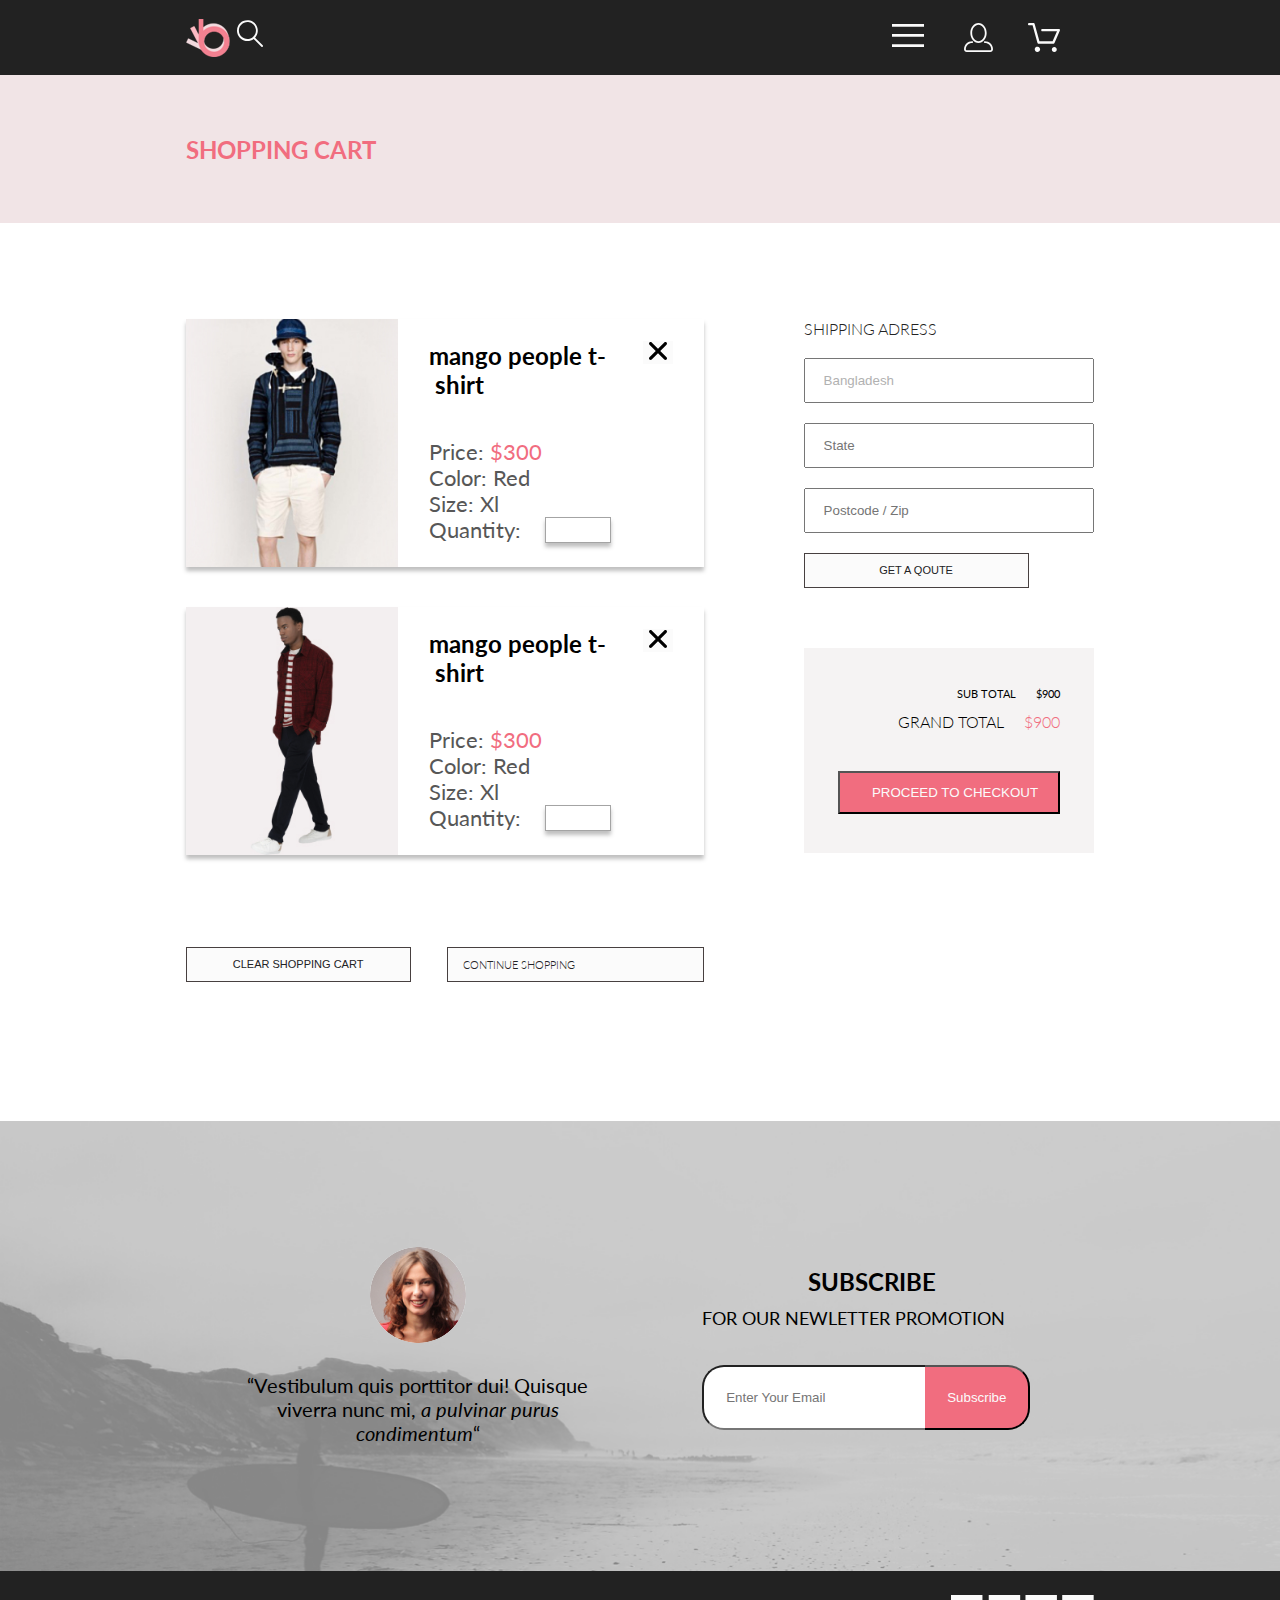
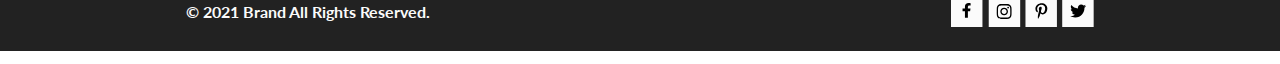
<file: cart.html>
<!DOCTYPE html>
<html lang="en">

<head>
    <meta charset="UTF-8">
    <meta http-equiv="X-UA-Compatible" content="IE=edge">
    <meta name="viewport" content="width=device-width, initial-scale=1.0">
    <title>Cart</title>
    <link rel="stylesheet" href="css/reset.css">
    <link rel="stylesheet" href="css/style.css">
    <link rel="preconnect" href="https://fonts.gstatic.com">
    <link href="https://fonts.googleapis.com/css2?family=Lato:wght@300;400;700;900&display=swap" rel="stylesheet">

</head>

<body>

    <header class="header">
        <div class="container">
            <div class="header__wrapper">
                <div class="header__controls">
                    <a href="./index.html" class="logo">
                        <svg class="header__controls logo" width="44" height="38" viewBox="0 0 44 38"
                            xmlns="http://www.w3.org/2000/svg" xmlns:xlink="http://www.w3.org/1999/xlink">
                            <rect width="44" height="38" fill="url(#pattern0)" />
                            <defs>
                                <pattern id="pattern0" patternContentUnits="objectBoundingBox" width="1" height="1">
                                    <use xlink:href="#image0" transform="scale(0.0227273 0.0263158)" />
                                </pattern>
                                <image id="image0" width="44" height="38"
                                    xlink:href="[data-uri]" />
                            </defs>
                        </svg></a>

                    <button type="submit" class="header__button"><svg class="header__controls" width="27" height="28"
                            viewBox="0 0 27 28" xmlns="http://www.w3.org/2000/svg">
                            <path
                                d="M19.0596 17.6259C20.6713 15.8658 21.6282 13.6048 21.7698 11.2225C21.9113 8.84018 21.2288 6.48173 19.8369 4.54318C18.445 2.60463 16.4285 1.20404 14.126 0.576619C11.8234 -0.0508009 9.3751 0.13316 7.19217 1.09761C5.00923 2.06205 3.22463 3.74825 2.13804 5.87302C1.05145 7.9978 0.729054 10.4318 1.225 12.7661C1.72094 15.1005 3.00501 17.1932 4.86158 18.6927C6.71814 20.1922 9.03413 21.0072 11.4206 21.0009C13.673 21.004 15.8645 20.27 17.6606 18.9109L25.4086 26.7179C25.4941 26.807 25.5965 26.8781 25.7099 26.927C25.8232 26.9759 25.9452 27.0017 26.0686 27.0029C26.1923 27.0033 26.3148 26.9782 26.4283 26.9292C26.5419 26.8801 26.6441 26.8082 26.7286 26.7179C26.9025 26.537 26.9997 26.2958 26.9997 26.0449C26.9997 25.794 26.9025 25.5528 26.7286 25.3719L19.0596 17.6259ZM2.88662 10.5009C2.89946 8.81563 3.41094 7.17187 4.35659 5.77685C5.30224 4.38183 6.63972 3.29801 8.20044 2.662C9.76115 2.02599 11.4752 1.86627 13.1266 2.20298C14.7779 2.53969 16.2926 3.35775 17.4797 4.55404C18.6668 5.75033 19.4732 7.27129 19.7972 8.92519C20.1212 10.5791 19.9483 12.2919 19.3002 13.8476C18.6522 15.4034 17.5581 16.7325 16.1559 17.6674C14.7536 18.6023 13.1059 19.1011 11.4206 19.1009C9.14916 19.0901 6.97482 18.1784 5.37484 16.566C3.77486 14.9537 2.87998 12.7724 2.88662 10.5009Z" />
                        </svg></button>
                    <input type="search" class="header__button search-input">

                </div>
                <div class="header__controls">
                    <button type="button" id="burger" class="header__button header__person-link">
                        <svg class="header__controls" width="32" height="23" viewBox="0 0 32 23"
                            xmlns="http://www.w3.org/2000/svg">
                            <path d="M0 23V20.31H32V23H0ZM0 12.76V10.07H32V12.76H0ZM0 2.69V0H32V2.69H0Z" />
                        </svg>
                    </button>
                    <nav class="navigation text" id="menu">
                        <button type="button" class="navigation__close">
                            <svg width="18" height="18" viewBox="0 0 18 18" xmlns="http://www.w3.org/2000/svg">
                                <path
                                    d="M11.2453 9L17.5302 2.71516C17.8285 2.41741 17.9962 2.01336 17.9966 1.59191C17.997 1.17045 17.8299 0.76611 17.5322 0.467833C17.2344 0.169555 16.8304 0.00177586 16.4089 0.00140366C15.9875 0.00103146 15.5831 0.168097 15.2848 0.465848L9 6.75069L2.71516 0.465848C2.41688 0.167571 2.01233 0 1.5905 0C1.16868 0 0.764125 0.167571 0.465848 0.465848C0.167571 0.764125 0 1.16868 0 1.5905C0 2.01233 0.167571 2.41688 0.465848 2.71516L6.75069 9L0.465848 15.2848C0.167571 15.5831 0 15.9877 0 16.4095C0 16.8313 0.167571 17.2359 0.465848 17.5342C0.764125 17.8324 1.16868 18 1.5905 18C2.01233 18 2.41688 17.8324 2.71516 17.5342L9 11.2493L15.2848 17.5342C15.5831 17.8324 15.9877 18 16.4095 18C16.8313 18 17.2359 17.8324 17.5342 17.5342C17.8324 17.2359 18 16.8313 18 16.4095C18 15.9877 17.8324 15.5831 17.5342 15.2848L11.2453 9Z" />
                            </svg>
                        </button>
                        <h2 class="navigation__title">menu</h2>
                        <ul>
                            <li class="navigation__list">
                                <h2 class="navigation__title red">man</h2>

                                <ul>
                                    <li class="text navigation__text"><a class='text navigation__text'
                                            href="#">Accessories</a>
                                    </li>
                                    <li class="text navigation__text"><a class='text navigation_text' href="#">Bags</a>
                                    </li>
                                    <li class="text navigation__text"><a class='text navigation_text' href="#">Denim</a>
                                    </li>
                                    <li class="text navigation__text"><a class='text navigation_text'
                                            href="#">T-Shirts</a>
                                    </li>
                                </ul>
                            </li>
                            <li class="navigation__list">
                                <h2 class="navigation__title red">woman</h2>
                                <ul>
                                    <li class="text navigation__text"><a class='text navigation__text'
                                            href="#">Accessories</a>
                                    </li>
                                    <li class="text navigation__text"><a class='text navigation__text' href="#">Jackets
                                            &
                                            Coats</a></li>
                                    <li class="text navigation__text"><a class='text navigation__text'
                                            href="#">Polos</a>
                                    </li>
                                    <li class="text navigation__text"><a class='text navigation__text'
                                            href="#">T-Shirts</a>
                                    </li>
                                    <li class="text navigation_text"><a class='text navigation_text' href="#">Shirts</a>
                                    </li>
                                </ul>
                            </li>
                            <li class="navigation__list">
                                <h2 class="navigation__title red">kids</h2>
                                <ul>
                                    <li class="text navigation__text"><a class='text navigation__text'
                                            href="#">Accessories</a>
                                    </li>
                                    <li class="text navigation__text"><a class='text navigation__text' href="#">Jackets
                                            &
                                            Coats</a></li>
                                    <li class="text navigation__text"><a class='text navigation__text'
                                            href="#">Polos</a>
                                    </li>
                                    <li class="text navigation__text"><a class='text navigation__text'
                                            href="#">T-Shirts</a>
                                    </li>
                                    <li class="text navigation__text"><a class='text navigation__text'
                                            href="#">Shirts</a>
                                    </li>
                                    <li class="text navigation__text"><a class='text navigation__text' href="#">Bags</a>
                                    </li>
                                </ul>
                            </li>
                        </ul>
                    </nav>


                    <a href="./registration.html"
                        class="header__person-link header__controls header__person-link_man"><svg width="29" height="29"
                            viewBox="0 0 29 29" xmlns="http://www.w3.org/2000/svg">
                            <path
                                d="M14.5 19.937C19 19.937 22.656 15.464 22.656 9.968C22.656 4.472 19 0 14.5 0C13.3631 0.0217413 12.2463 0.303398 11.2351 0.823397C10.2239 1.34339 9.34507 2.08794 8.66602 3C7.12663 4.99573 6.30819 7.45381 6.34399 9.974C6.34399 15.465 10 19.937 14.5 19.937ZM14.5 1.813C18 1.813 20.844 5.472 20.844 9.969C20.844 14.466 17.998 18.125 14.5 18.125C11.002 18.125 8.15603 14.465 8.15503 9.969C8.15403 5.473 11 1.813 14.5 1.813ZM20.844 18.125C20.6036 18.125 20.373 18.2205 20.203 18.3905C20.033 18.5605 19.9375 18.7911 19.9375 19.0315C19.9375 19.2719 20.033 19.5025 20.203 19.6725C20.373 19.8425 20.6036 19.938 20.844 19.938C22.526 19.9399 24.1386 20.6088 25.3279 21.7982C26.5172 22.9875 27.1861 24.6 27.188 26.282C27.1875 26.5221 27.0918 26.7523 26.922 26.9221C26.7522 27.0918 26.5221 27.1875 26.282 27.188H2.71997C2.47985 27.1875 2.24975 27.0918 2.07996 26.9221C1.91016 26.7523 1.81449 26.5221 1.81396 26.282C1.81608 24.6001 2.48517 22.9877 3.67444 21.7985C4.86371 20.6092 6.47608 19.9401 8.15796 19.938C8.39824 19.938 8.62868 19.8425 8.79858 19.6726C8.96849 19.5027 9.06396 19.2723 9.06396 19.032C9.06396 18.7917 8.96849 18.5613 8.79858 18.3914C8.62868 18.2215 8.39824 18.126 8.15796 18.126C5.99541 18.1279 3.92201 18.9875 2.39258 20.5164C0.863144 22.0453 0.00264777 24.1185 0 26.281C0.000794067 27.0019 0.287502 27.693 0.797241 28.2027C1.30698 28.7125 1.99811 28.9992 2.71899 29H26.282C27.0027 28.9989 27.6936 28.7121 28.2031 28.2024C28.7126 27.6927 28.9992 27.0017 29 26.281C28.9974 24.1187 28.1372 22.0457 26.6083 20.5168C25.0793 18.9878 23.0063 18.1276 20.844 18.125Z" />
                        </svg></a>
                    <a href="./cart.html" class="header__person-link header__controls header__person-link_cart"><svg
                            width="33" height="29" viewBox="0 0 33 29" xmlns="http://www.w3.org/2000/svg">
                            <path
                                d="M27.199 29C26.5512 28.9738 25.9396 28.6948 25.4952 28.2227C25.0509 27.7506 24.8094 27.1232 24.8225 26.475C24.8356 25.8269 25.1023 25.2097 25.5653 24.7559C26.0283 24.3022 26.6508 24.048 27.2991 24.048C27.9474 24.048 28.5697 24.3022 29.0327 24.7559C29.4957 25.2097 29.7624 25.8269 29.7755 26.475C29.7886 27.1232 29.5471 27.7506 29.1028 28.2227C28.6585 28.6948 28.0468 28.9738 27.399 29H27.199ZM7.75098 26.32C7.75098 25.79 7.90815 25.2718 8.20264 24.8311C8.49712 24.3904 8.91569 24.0469 9.4054 23.844C9.8951 23.6412 10.434 23.5881 10.9539 23.6915C11.4737 23.7949 11.9512 24.0502 12.326 24.425C12.7009 24.7998 12.9562 25.2773 13.0596 25.7972C13.163 26.317 13.1098 26.8559 12.907 27.3456C12.7041 27.8353 12.3606 28.2539 11.9199 28.5483C11.4792 28.8428 10.9611 29 10.431 29C10.0789 29.0003 9.73017 28.9311 9.40479 28.7966C9.0794 28.662 8.78374 28.4646 8.53467 28.2158C8.28559 27.9669 8.08805 27.6713 7.95325 27.3461C7.81844 27.0208 7.74902 26.6721 7.74902 26.32H7.75098ZM11.551 20.686C11.2916 20.6868 11.039 20.6024 10.8322 20.4457C10.6253 20.2891 10.4756 20.0689 10.406 19.819L5.573 2.36401H2.18005C1.86657 2.36401 1.56591 2.23947 1.34424 2.01781C1.12257 1.79614 0.998047 1.49549 0.998047 1.18201C0.998047 0.868519 1.12257 0.567873 1.34424 0.346205C1.56591 0.124537 1.86657 5.81268e-06 2.18005 5.81268e-06H6.46106C6.72055 -0.00080736 6.97309 0.0837201 7.17981 0.240568C7.38653 0.397416 7.53589 0.617884 7.60498 0.868006L12.438 18.323H25.616L29.999 8.27501H15.399C15.2409 8.27961 15.0834 8.25242 14.9359 8.19507C14.7884 8.13771 14.6539 8.05134 14.5404 7.94108C14.4269 7.83082 14.3366 7.69891 14.275 7.55315C14.2134 7.40739 14.1816 7.25075 14.1816 7.0925C14.1816 6.93426 14.2134 6.77762 14.275 6.63186C14.3366 6.4861 14.4269 6.35419 14.5404 6.24393C14.6539 6.13367 14.7884 6.0473 14.9359 5.98994C15.0834 5.93259 15.2409 5.90541 15.399 5.91001H31.812C32.0077 5.90996 32.2003 5.95866 32.3724 6.05172C32.5446 6.14478 32.6908 6.27926 32.798 6.44301C32.9058 6.60729 32.9714 6.79569 32.9889 6.99145C33.0063 7.18721 32.9752 7.38424 32.8981 7.565L27.493 19.977C27.4007 20.1876 27.249 20.3668 27.0565 20.4927C26.864 20.6186 26.6391 20.6858 26.4091 20.686H11.551Z" />
                        </svg>
                    </a>
                </div>


            </div>

        </div>

    </header>


    <section class="preheader ">
        <div class="container">
            <h2 class="text preheader__text">shopping cart</h2>
        </div>
    </section>

    <section class="cart container">
        <div class="catalog">
            <div class="cart__card">
                <img src="./img/cart1.jpg" class="cart__img" alt="cart" width="262" height="308">
                <div class="card-description text">
                    <div class="card-description__top">
                        <h2 class="card-description__title">mango people t-&nbsp;shirt</h2>
                        <button type="button" class="close">
                            <svg width="18" height="18" viewBox="0 0 18 18" xmlns="http://www.w3.org/2000/svg">
                                <path
                                    d="M11.2453 9L17.5302 2.71516C17.8285 2.41741 17.9962 2.01336 17.9966 1.59191C17.997 1.17045 17.8299 0.76611 17.5322 0.467833C17.2344 0.169555 16.8304 0.00177586 16.4089 0.00140366C15.9875 0.00103146 15.5831 0.168097 15.2848 0.465848L9 6.75069L2.71516 0.465848C2.41688 0.167571 2.01233 0 1.5905 0C1.16868 0 0.764125 0.167571 0.465848 0.465848C0.167571 0.764125 0 1.16868 0 1.5905C0 2.01233 0.167571 2.41688 0.465848 2.71516L6.75069 9L0.465848 15.2848C0.167571 15.5831 0 15.9877 0 16.4095C0 16.8313 0.167571 17.2359 0.465848 17.5342C0.764125 17.8324 1.16868 18 1.5905 18C2.01233 18 2.41688 17.8324 2.71516 17.5342L9 11.2493L15.2848 17.5342C15.5831 17.8324 15.9877 18 16.4095 18C16.8313 18 17.2359 17.8324 17.5342 17.5342C17.8324 17.2359 18 16.8313 18 16.4095C18 15.9877 17.8324 15.5831 17.5342 15.2848L11.2453 9Z" />
                            </svg>
                        </button>
                    </div>
                    <p class="text card-description__text">Price: <span class="red">$300</span></p>
                    <p class="text card-description__text">Color: Red</p>
                    <p class="text card-description__text">Size: Xl</p>
                    <div class="flex">
                        <p class="text card-description__text"> Quantity: </p>
                        <input type="number" class="card-description__text_square">
                    </div>
                </div>
            </div>
            <div class="cart__card">
                <img src="./img/cart2.jpg" class="cart__img" alt="cart" width="262" height="308">
                <div class="card-description">
                    <div class="card-description__top">
                        <h2 class="card-description__title">mango people t-&nbsp;shirt</h2>
                        <button type="button" class="close">
                            <svg width="18" height="18" viewBox="0 0 18 18" xmlns="http://www.w3.org/2000/svg">
                                <path
                                    d="M11.2453 9L17.5302 2.71516C17.8285 2.41741 17.9962 2.01336 17.9966 1.59191C17.997 1.17045 17.8299 0.76611 17.5322 0.467833C17.2344 0.169555 16.8304 0.00177586 16.4089 0.00140366C15.9875 0.00103146 15.5831 0.168097 15.2848 0.465848L9 6.75069L2.71516 0.465848C2.41688 0.167571 2.01233 0 1.5905 0C1.16868 0 0.764125 0.167571 0.465848 0.465848C0.167571 0.764125 0 1.16868 0 1.5905C0 2.01233 0.167571 2.41688 0.465848 2.71516L6.75069 9L0.465848 15.2848C0.167571 15.5831 0 15.9877 0 16.4095C0 16.8313 0.167571 17.2359 0.465848 17.5342C0.764125 17.8324 1.16868 18 1.5905 18C2.01233 18 2.41688 17.8324 2.71516 17.5342L9 11.2493L15.2848 17.5342C15.5831 17.8324 15.9877 18 16.4095 18C16.8313 18 17.2359 17.8324 17.5342 17.5342C17.8324 17.2359 18 16.8313 18 16.4095C18 15.9877 17.8324 15.5831 17.5342 15.2848L11.2453 9Z" />
                            </svg>
                        </button>
                    </div>
                    <p class="text card-description__text">Price: <span class="red">$300</span></p>
                    <p class="text card-description__text">Color: Red</p>
                    <p class="text card-description__text">Size: Xl</p>
                    <div class="flex">
                        <p class="text card-description__text"> Quantity: </p>
                        <input type="number" class="card-description__text_square">
                    </div>
                </div>
            </div>
            <div class="buttons">
                <button type="button" class="cart__button">
                    clear shopping cart
                </button>
                <a class="cart__button">
                    continue shopping
                </a>
            </div>
        </div>

        <form action="#" method="post" class="text cart__form">


            <fieldset class="cart__field">
                <h3 class="cart__title">shipping adress</h3>
                <input type="text" class="registration__input grey" placeholder="Bangladesh">
                <input type="text" class="registration__input" placeholder="State">
                <input type="text" class="registration__input" placeholder="Postcode / Zip">
                <button type="button" class="cart__button">
                    get a qoute
                </button>
            </fieldset>

            <fieldset class='cart__sum'>
                <div class="cart__flex">
                    <p class="cart__price">sub total</p>
                    <p class="cart__price">$900</p>
                </div>
                <div class="cart__flex">
                    <h2 class=" cart__price cart__price_big">grand total</h2>
                    <h2 class=" cart__price cart__price_big red">$900</h2>
                </div>
                <button type="submit" class="registration__button registration__button_width">proceed to
                    checkout</button>


            </fieldset>

        </form>
    </section>

    <footer class="footer">
        <section class="footer__subscribe">
            <div class="subscribe container">
                <div class="subscribe__quote">
                    <div class="subscribe__face"></div>
                    <p class="text subscribe__text">“Vestibulum quis porttitor dui! Quisque viverra nunc mi, <span
                            class="subscribe__text subscribe__text_italic">a pulvinar purus
                            condimentum</span>“</p>

                </div>
                <div>
                    <h2 class="text  subscribe__title">subscribe</h2>
                    <h3 class="text subscribe__subtitle">for our newletter promotion</h3>
                    <form action="#" class="subscribe__form">
                        <input type="text" placeholder="Enter Your Email" class="subscribe__input">
                        <button class="subscribe__button">Subscribe</button>
                    </form>
                </div>
            </div>
        </section>
        <section class="footer__copyright ">
            <div class="footer__copyright container">
                <h6 class="text footer__text">© 2021 Brand All Rights Reserved.</h6>
                <ul class="footer__list">
                    <li class="footer__item"><a href="#" class="footer__link">
                            <svg width="32" height="32" viewBox="0 0 32 32" xmlns="http://www.w3.org/2000/svg">
                                <path d="M31.4506 0H0V32H31.4506V0Z"></path>
                                <path
                                    d="M19.0884 16.28L19.5069 13.616H16.8902V11.8873C16.8902 11.1585 17.2557 10.4481 18.4277 10.4481H19.6172V8.17997C19.6172 8.17997 18.5377 8 17.5056 8C15.3507 8 13.9422 9.27593 13.9422 11.5857V13.616H11.5469V16.28H13.9422V22.72H16.8902V16.28H19.0884Z"
                                    fill="black"></path>
                            </svg>
                        </a>
                    </li>
                    <li class="footer__item"><a href="#" class="footer__link">
                            <svg width="33" height="32" viewBox="0 0 33 32" xmlns="http://www.w3.org/2000/svg">
                                <path d="M32.1889 0H0.738281V32H32.1889V0Z"></path>
                                <g clip-path="url(#clip0)">
                                    <path
                                        d="M16.139 12.6816C14.0238 12.6816 12.3177 14.3849 12.3177 16.4966C12.3177 18.6083 14.0238 20.3117 16.139 20.3117C18.2541 20.3117 19.9602 18.6083 19.9602 16.4966C19.9602 14.3849 18.2541 12.6816 16.139 12.6816ZM16.139 18.9769C14.7721 18.9769 13.6547 17.8646 13.6547 16.4966C13.6547 15.1287 14.7688 14.0164 16.139 14.0164C17.5092 14.0164 18.6233 15.1287 18.6233 16.4966C18.6233 17.8646 17.5058 18.9769 16.139 18.9769ZM21.0078 12.5255C21.0078 13.0203 20.6087 13.4154 20.1165 13.4154C19.621 13.4154 19.2252 13.0169 19.2252 12.5255C19.2252 12.0341 19.6243 11.6357 20.1165 11.6357C20.6087 11.6357 21.0078 12.0341 21.0078 12.5255ZM23.5386 13.4287C23.4821 12.2367 23.2094 11.1808 22.3347 10.3109C21.4634 9.44097 20.4058 9.1687 19.2119 9.10894C17.9814 9.03921 14.2932 9.03921 13.0627 9.10894C11.8721 9.16538 10.8145 9.43765 9.93987 10.3076C9.06522 11.1775 8.79584 12.2333 8.73597 13.4253C8.66613 14.6539 8.66613 18.3361 8.73597 19.5646C8.79251 20.7566 9.06522 21.8124 9.93987 22.6824C10.8145 23.5523 11.8688 23.8246 13.0627 23.8843C14.2932 23.9541 17.9814 23.9541 19.2119 23.8843C20.4058 23.8279 21.4634 23.5556 22.3347 22.6824C23.2061 21.8124 23.4788 20.7566 23.5386 19.5646C23.6085 18.3361 23.6085 14.6572 23.5386 13.4287ZM21.949 20.8828C21.6895 21.5335 21.1874 22.0349 20.5322 22.2972C19.5511 22.6857 17.2231 22.596 16.139 22.596C15.0548 22.596 12.7235 22.6824 11.7457 22.2972C11.0939 22.0382 10.5917 21.5369 10.329 20.8828C9.93987 19.9033 10.0297 17.5791 10.0297 16.4966C10.0297 15.4142 9.9432 13.0867 10.329 12.1105C10.5884 11.4597 11.0906 10.9583 11.7457 10.696C12.7268 10.3076 15.0548 10.3972 16.139 10.3972C17.2231 10.3972 19.5545 10.3109 20.5322 10.696C21.184 10.955 21.6862 11.4564 21.949 12.1105C22.3381 13.09 22.2483 15.4142 22.2483 16.4966C22.2483 17.5791 22.3381 19.9066 21.949 20.8828Z"
                                        fill="black"></path>
                                </g>
                                <defs>
                                    <clipPath>
                                        <rect width="14.8991" height="17" fill="white" transform="translate(8.68555 8)">
                                        </rect>
                                    </clipPath>
                                </defs>
                            </svg>

                        </a><a href=" #" class="footer__link">
                            <svg width="32" height="32" viewBox="0 0 32 32" xmlns="http://www.w3.org/2000/svg">

                                <g clip-path="url(#clip0)">
                                    <path d="" fill="black"></path>
                                </g>
                                <defs>
                                    <clipPath>
                                        <rect width="11.9193" height="16" fill="white" transform="translate(10.4082 8)">
                                        </rect>
                                    </clipPath>
                                </defs>
                            </svg>
                        </a></li>
                    <li class="footer__item"><a href="#" class="footer__link">
                            <svg width="32" height="32" viewBox="0 0 32 32" xmlns="http://www.w3.org/2000/svg">
                                <path d="M31.9252 0H0.474609V32H31.9252V0Z"></path>
                                <g clip-path="url(#clip0)">
                                    <path
                                        d="M16.7403 8.20312C13.5556 8.20312 10.4082 10.3406 10.4082 13.8C10.4082 16 11.6374 17.25 12.3823 17.25C12.6896 17.25 12.8666 16.3875 12.8666 16.1438C12.8666 15.8531 12.1309 15.2344 12.1309 14.025C12.1309 11.5125 14.0305 9.73125 16.4889 9.73125C18.6027 9.73125 20.1671 10.9406 20.1671 13.1625C20.1671 14.8219 19.506 17.9344 17.3642 17.9344C16.5913 17.9344 15.9302 17.3719 15.9302 16.5656C15.9302 15.3844 16.7496 14.2406 16.7496 13.0219C16.7496 10.9531 13.835 11.3281 13.835 13.8281C13.835 14.3531 13.9002 14.9344 14.133 15.4125C13.7046 17.2688 12.8293 20.0344 12.8293 21.9469C12.8293 22.5375 12.9131 23.1188 12.969 23.7094C13.0745 23.8281 13.0218 23.8156 13.1832 23.7563C14.7476 21.6 14.6917 21.1781 15.3994 18.3562C15.7812 19.0875 16.7683 19.4812 17.5505 19.4812C20.8469 19.4812 22.3275 16.2469 22.3275 13.3313C22.3275 10.2281 19.6643 8.20312 16.7403 8.20312Z"
                                        fill="black"></path>
                                </g>
                                <defs>
                                    <clipPath>
                                        <rect width="11.9193" height="16" fill="white" transform="translate(10.4082 8)">
                                        </rect>
                                    </clipPath>
                                </defs>
                            </svg>


                        </a></li>
                    <li class="footer__item"><a href="#" class="footer__link">
                            <svg width="32" height="32" viewBox="0 0 32 32" xmlns="http://www.w3.org/2000/svg">
                                <path d="M31.6635 0H0.212891V32H31.6635V0Z"></path>
                                <g clip-path="url(#clip0)">
                                    <path
                                        d="M22.417 12.7405C22.427 12.8826 22.427 13.0248 22.427 13.1669C22.427 17.5019 19.1498 22.4969 13.1599 22.4969C11.3145 22.4969 9.60022 21.9588 8.1582 21.0248C8.4204 21.0552 8.67247 21.0654 8.94475 21.0654C10.4674 21.0654 11.8691 20.5476 12.9884 19.6644C11.5565 19.6339 10.3565 18.6898 9.94305 17.3903C10.1447 17.4207 10.3464 17.441 10.5582 17.441C10.8506 17.441 11.1431 17.4004 11.4153 17.3294C9.92291 17.0248 8.80355 15.705 8.80355 14.1111V14.0705C9.23715 14.3141 9.74139 14.4664 10.2758 14.4867C9.39849 13.8979 8.82373 12.8928 8.82373 11.7557C8.82373 11.1466 8.98504 10.5882 9.26741 10.1009C10.8708 12.0908 13.2809 13.3902 15.9833 13.5324C15.9329 13.2887 15.9027 13.035 15.9027 12.7811C15.9027 10.974 17.3548 9.50195 19.1598 9.50195C20.0976 9.50195 20.9446 9.89789 21.5396 10.5375C22.2757 10.3954 22.9816 10.1212 23.6068 9.74561C23.3648 10.507 22.8505 11.1466 22.1749 11.5527C22.8304 11.4817 23.4657 11.2989 24.0505 11.0451C23.6069 11.6948 23.0522 12.2735 22.417 12.7405Z"
                                        fill="black"></path>
                                </g>
                                <defs>
                                    <clipPath id="clip0">
                                        <rect width="15.8924" height="16" fill="white" transform="translate(8.1582 8)">
                                        </rect>
                                    </clipPath>
                                </defs>
                            </svg>
                        </a>
                    </li>
                </ul>
            </div>
        </section>
    </footer>














</body>

</html>
</file>
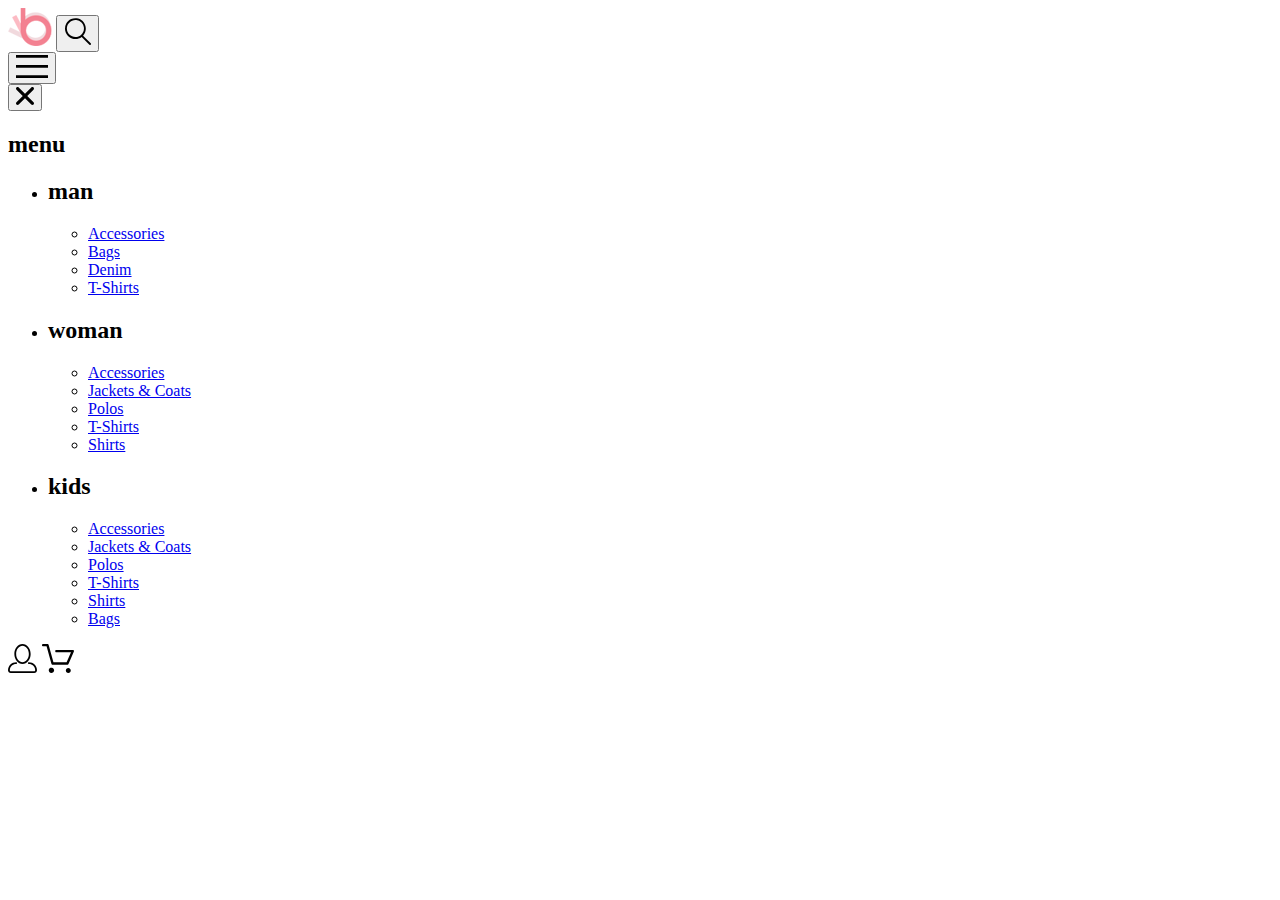
<file: product.html>
<!DOCTYPE html>
<html lang="en">

<head>
    <meta charset="UTF-8">
    <meta http-equiv="X-UA-Compatible" content="IE=edge">
    <meta name="viewport" content="width=device-width, initial-scale=1.0">
    <title>Document</title>
    <link href="https://cdn.jsdelivr.net/npm/bootstrap@5.0.0-beta2/dist/css/bootstrap.min.css" rel="stylesheet"
        integrity="sha384-BmbxuPwQa2lc/FVzBcNJ7UAyJxM6wuqIj61tLrc4wSX0szH/Ev+nYRRuWlolflfl" crossorigin="anonymous">
</head>

<body>

    <header class="header">
        <div class="container">
            <div class="header_wrapper">
                <div class="header_controls">
                    <a href="./index.html" class="logo">
                        <svg class="header_controls logo" width="44" height="38" viewBox="0 0 44 38"
                            xmlns="http://www.w3.org/2000/svg" xmlns:xlink="http://www.w3.org/1999/xlink">
                            <rect width="44" height="38" fill="url(#pattern0)" />
                            <defs>
                                <pattern id="pattern0" patternContentUnits="objectBoundingBox" width="1" height="1">
                                    <use xlink:href="#image0" transform="scale(0.0227273 0.0263158)" />
                                </pattern>
                                <image id="image0" width="44" height="38"
                                    xlink:href="[data-uri]" />
                            </defs>
                        </svg></a>


                    <button type="button" class="header_button"><svg class="header_controls" width="27" height="28"
                            viewBox="0 0 27 28" xmlns="http://www.w3.org/2000/svg">
                            <path
                                d="M19.0596 17.6259C20.6713 15.8658 21.6282 13.6048 21.7698 11.2225C21.9113 8.84018 21.2288 6.48173 19.8369 4.54318C18.445 2.60463 16.4285 1.20404 14.126 0.576619C11.8234 -0.0508009 9.3751 0.13316 7.19217 1.09761C5.00923 2.06205 3.22463 3.74825 2.13804 5.87302C1.05145 7.9978 0.729054 10.4318 1.225 12.7661C1.72094 15.1005 3.00501 17.1932 4.86158 18.6927C6.71814 20.1922 9.03413 21.0072 11.4206 21.0009C13.673 21.004 15.8645 20.27 17.6606 18.9109L25.4086 26.7179C25.4941 26.807 25.5965 26.8781 25.7099 26.927C25.8232 26.9759 25.9452 27.0017 26.0686 27.0029C26.1923 27.0033 26.3148 26.9782 26.4283 26.9292C26.5419 26.8801 26.6441 26.8082 26.7286 26.7179C26.9025 26.537 26.9997 26.2958 26.9997 26.0449C26.9997 25.794 26.9025 25.5528 26.7286 25.3719L19.0596 17.6259ZM2.88662 10.5009C2.89946 8.81563 3.41094 7.17187 4.35659 5.77685C5.30224 4.38183 6.63972 3.29801 8.20044 2.662C9.76115 2.02599 11.4752 1.86627 13.1266 2.20298C14.7779 2.53969 16.2926 3.35775 17.4797 4.55404C18.6668 5.75033 19.4732 7.27129 19.7972 8.92519C20.1212 10.5791 19.9483 12.2919 19.3002 13.8476C18.6522 15.4034 17.5581 16.7325 16.1559 17.6674C14.7536 18.6023 13.1059 19.1011 11.4206 19.1009C9.14916 19.0901 6.97482 18.1784 5.37484 16.566C3.77486 14.9537 2.87998 12.7724 2.88662 10.5009Z" />
                        </svg>
                    </button>
                </div>
                <div class="header_controls">
                    <button type="button" id="burger" class="header_button header_person-link">
                        <svg class="header_controls" width="32" height="23" viewBox="0 0 32 23"
                            xmlns="http://www.w3.org/2000/svg">
                            <path d="M0 23V20.31H32V23H0ZM0 12.76V10.07H32V12.76H0ZM0 2.69V0H32V2.69H0Z" />
                        </svg>
                    </button>
                    <nav class="navigation text" id="menu">
                        <button type="button" class="navigation_close">
                            <svg width="18" height="18" viewBox="0 0 18 18" xmlns="http://www.w3.org/2000/svg">
                                <path
                                    d="M11.2453 9L17.5302 2.71516C17.8285 2.41741 17.9962 2.01336 17.9966 1.59191C17.997 1.17045 17.8299 0.76611 17.5322 0.467833C17.2344 0.169555 16.8304 0.00177586 16.4089 0.00140366C15.9875 0.00103146 15.5831 0.168097 15.2848 0.465848L9 6.75069L2.71516 0.465848C2.41688 0.167571 2.01233 0 1.5905 0C1.16868 0 0.764125 0.167571 0.465848 0.465848C0.167571 0.764125 0 1.16868 0 1.5905C0 2.01233 0.167571 2.41688 0.465848 2.71516L6.75069 9L0.465848 15.2848C0.167571 15.5831 0 15.9877 0 16.4095C0 16.8313 0.167571 17.2359 0.465848 17.5342C0.764125 17.8324 1.16868 18 1.5905 18C2.01233 18 2.41688 17.8324 2.71516 17.5342L9 11.2493L15.2848 17.5342C15.5831 17.8324 15.9877 18 16.4095 18C16.8313 18 17.2359 17.8324 17.5342 17.5342C17.8324 17.2359 18 16.8313 18 16.4095C18 15.9877 17.8324 15.5831 17.5342 15.2848L11.2453 9Z" />
                            </svg>
                        </button>
                        <h2 class="navigation_title">menu</h2>
                        <ul>
                            <li class="navigation_list">
                                <h2 class="navigation_title red">man</h2>

                                <ul>
                                    <li class="text navigation_text"><a class='text navigation_text'
                                            href="#">Accessories</a>
                                    </li>
                                    <li class="text navigation_text"><a class='text navigation_text' href="#">Bags</a>
                                    </li>
                                    <li class="text navigation_text"><a class='text navigation_text' href="#">Denim</a>
                                    </li>
                                    <li class="text navigation_text"><a class='text navigation_text'
                                            href="#">T-Shirts</a>
                                    </li>
                                </ul>
                            </li>
                            <li class="navigation_list">
                                <h2 class="navigation_title red">woman</h2>
                                <ul>
                                    <li class="text navigation_text"><a class='text navigation_text'
                                            href="#">Accessories</a>
                                    </li>
                                    <li class="text navigation_text"><a class='text navigation_text' href="#">Jackets &
                                            Coats</a></li>
                                    <li class="text navigation_text"><a class='text navigation_text' href="#">Polos</a>
                                    </li>
                                    <li class="text navigation_text"><a class='text navigation_text'
                                            href="#">T-Shirts</a>
                                    </li>
                                    <li class="text navigation_text"><a class='text navigation_text' href="#">Shirts</a>
                                    </li>
                                </ul>
                            </li>
                            <li class="navigation_list">
                                <h2 class="navigation_title red">kids</h2>
                                <ul>
                                    <li class="text navigation_text"><a class='text navigation_text'
                                            href="#">Accessories</a>
                                    </li>
                                    <li class="text navigation_text"><a class='text navigation_text' href="#">Jackets &
                                            Coats</a></li>
                                    <li class="text navigation_text"><a class='text navigation_text' href="#">Polos</a>
                                    </li>
                                    <li class="text navigation_text"><a class='text navigation_text'
                                            href="#">T-Shirts</a>
                                    </li>
                                    <li class="text navigation_text"><a class='text navigation_text' href="#">Shirts</a>
                                    </li>
                                    <li class="text navigation_text"><a class='text navigation_text' href="#">Bags</a>
                                    </li>
                                </ul>
                            </li>
                        </ul>
                    </nav>


                    <a href="./registration.html"
                        class="header_person-link header_controls header_person-link__man"><svg width="29" height="29"
                            viewBox="0 0 29 29" xmlns="http://www.w3.org/2000/svg">
                            <path
                                d="M14.5 19.937C19 19.937 22.656 15.464 22.656 9.968C22.656 4.472 19 0 14.5 0C13.3631 0.0217413 12.2463 0.303398 11.2351 0.823397C10.2239 1.34339 9.34507 2.08794 8.66602 3C7.12663 4.99573 6.30819 7.45381 6.34399 9.974C6.34399 15.465 10 19.937 14.5 19.937ZM14.5 1.813C18 1.813 20.844 5.472 20.844 9.969C20.844 14.466 17.998 18.125 14.5 18.125C11.002 18.125 8.15603 14.465 8.15503 9.969C8.15403 5.473 11 1.813 14.5 1.813ZM20.844 18.125C20.6036 18.125 20.373 18.2205 20.203 18.3905C20.033 18.5605 19.9375 18.7911 19.9375 19.0315C19.9375 19.2719 20.033 19.5025 20.203 19.6725C20.373 19.8425 20.6036 19.938 20.844 19.938C22.526 19.9399 24.1386 20.6088 25.3279 21.7982C26.5172 22.9875 27.1861 24.6 27.188 26.282C27.1875 26.5221 27.0918 26.7523 26.922 26.9221C26.7522 27.0918 26.5221 27.1875 26.282 27.188H2.71997C2.47985 27.1875 2.24975 27.0918 2.07996 26.9221C1.91016 26.7523 1.81449 26.5221 1.81396 26.282C1.81608 24.6001 2.48517 22.9877 3.67444 21.7985C4.86371 20.6092 6.47608 19.9401 8.15796 19.938C8.39824 19.938 8.62868 19.8425 8.79858 19.6726C8.96849 19.5027 9.06396 19.2723 9.06396 19.032C9.06396 18.7917 8.96849 18.5613 8.79858 18.3914C8.62868 18.2215 8.39824 18.126 8.15796 18.126C5.99541 18.1279 3.92201 18.9875 2.39258 20.5164C0.863144 22.0453 0.00264777 24.1185 0 26.281C0.000794067 27.0019 0.287502 27.693 0.797241 28.2027C1.30698 28.7125 1.99811 28.9992 2.71899 29H26.282C27.0027 28.9989 27.6936 28.7121 28.2031 28.2024C28.7126 27.6927 28.9992 27.0017 29 26.281C28.9974 24.1187 28.1372 22.0457 26.6083 20.5168C25.0793 18.9878 23.0063 18.1276 20.844 18.125Z" />
                        </svg></a>
                    <a href="./cart.html" class="header_person-link header_controls header_person-link__cart"><svg
                            width="33" height="29" viewBox="0 0 33 29" xmlns="http://www.w3.org/2000/svg">
                            <path
                                d="M27.199 29C26.5512 28.9738 25.9396 28.6948 25.4952 28.2227C25.0509 27.7506 24.8094 27.1232 24.8225 26.475C24.8356 25.8269 25.1023 25.2097 25.5653 24.7559C26.0283 24.3022 26.6508 24.048 27.2991 24.048C27.9474 24.048 28.5697 24.3022 29.0327 24.7559C29.4957 25.2097 29.7624 25.8269 29.7755 26.475C29.7886 27.1232 29.5471 27.7506 29.1028 28.2227C28.6585 28.6948 28.0468 28.9738 27.399 29H27.199ZM7.75098 26.32C7.75098 25.79 7.90815 25.2718 8.20264 24.8311C8.49712 24.3904 8.91569 24.0469 9.4054 23.844C9.8951 23.6412 10.434 23.5881 10.9539 23.6915C11.4737 23.7949 11.9512 24.0502 12.326 24.425C12.7009 24.7998 12.9562 25.2773 13.0596 25.7972C13.163 26.317 13.1098 26.8559 12.907 27.3456C12.7041 27.8353 12.3606 28.2539 11.9199 28.5483C11.4792 28.8428 10.9611 29 10.431 29C10.0789 29.0003 9.73017 28.9311 9.40479 28.7966C9.0794 28.662 8.78374 28.4646 8.53467 28.2158C8.28559 27.9669 8.08805 27.6713 7.95325 27.3461C7.81844 27.0208 7.74902 26.6721 7.74902 26.32H7.75098ZM11.551 20.686C11.2916 20.6868 11.039 20.6024 10.8322 20.4457C10.6253 20.2891 10.4756 20.0689 10.406 19.819L5.573 2.36401H2.18005C1.86657 2.36401 1.56591 2.23947 1.34424 2.01781C1.12257 1.79614 0.998047 1.49549 0.998047 1.18201C0.998047 0.868519 1.12257 0.567873 1.34424 0.346205C1.56591 0.124537 1.86657 5.81268e-06 2.18005 5.81268e-06H6.46106C6.72055 -0.00080736 6.97309 0.0837201 7.17981 0.240568C7.38653 0.397416 7.53589 0.617884 7.60498 0.868006L12.438 18.323H25.616L29.999 8.27501H15.399C15.2409 8.27961 15.0834 8.25242 14.9359 8.19507C14.7884 8.13771 14.6539 8.05134 14.5404 7.94108C14.4269 7.83082 14.3366 7.69891 14.275 7.55315C14.2134 7.40739 14.1816 7.25075 14.1816 7.0925C14.1816 6.93426 14.2134 6.77762 14.275 6.63186C14.3366 6.4861 14.4269 6.35419 14.5404 6.24393C14.6539 6.13367 14.7884 6.0473 14.9359 5.98994C15.0834 5.93259 15.2409 5.90541 15.399 5.91001H31.812C32.0077 5.90996 32.2003 5.95866 32.3724 6.05172C32.5446 6.14478 32.6908 6.27926 32.798 6.44301C32.9058 6.60729 32.9714 6.79569 32.9889 6.99145C33.0063 7.18721 32.9752 7.38424 32.8981 7.565L27.493 19.977C27.4007 20.1876 27.249 20.3668 27.0565 20.4927C26.864 20.6186 26.6391 20.6858 26.4091 20.686H11.551Z" />
                        </svg>
                    </a>
                </div>


            </div>

        </div>

    </header>

</body>

</html>
</file>
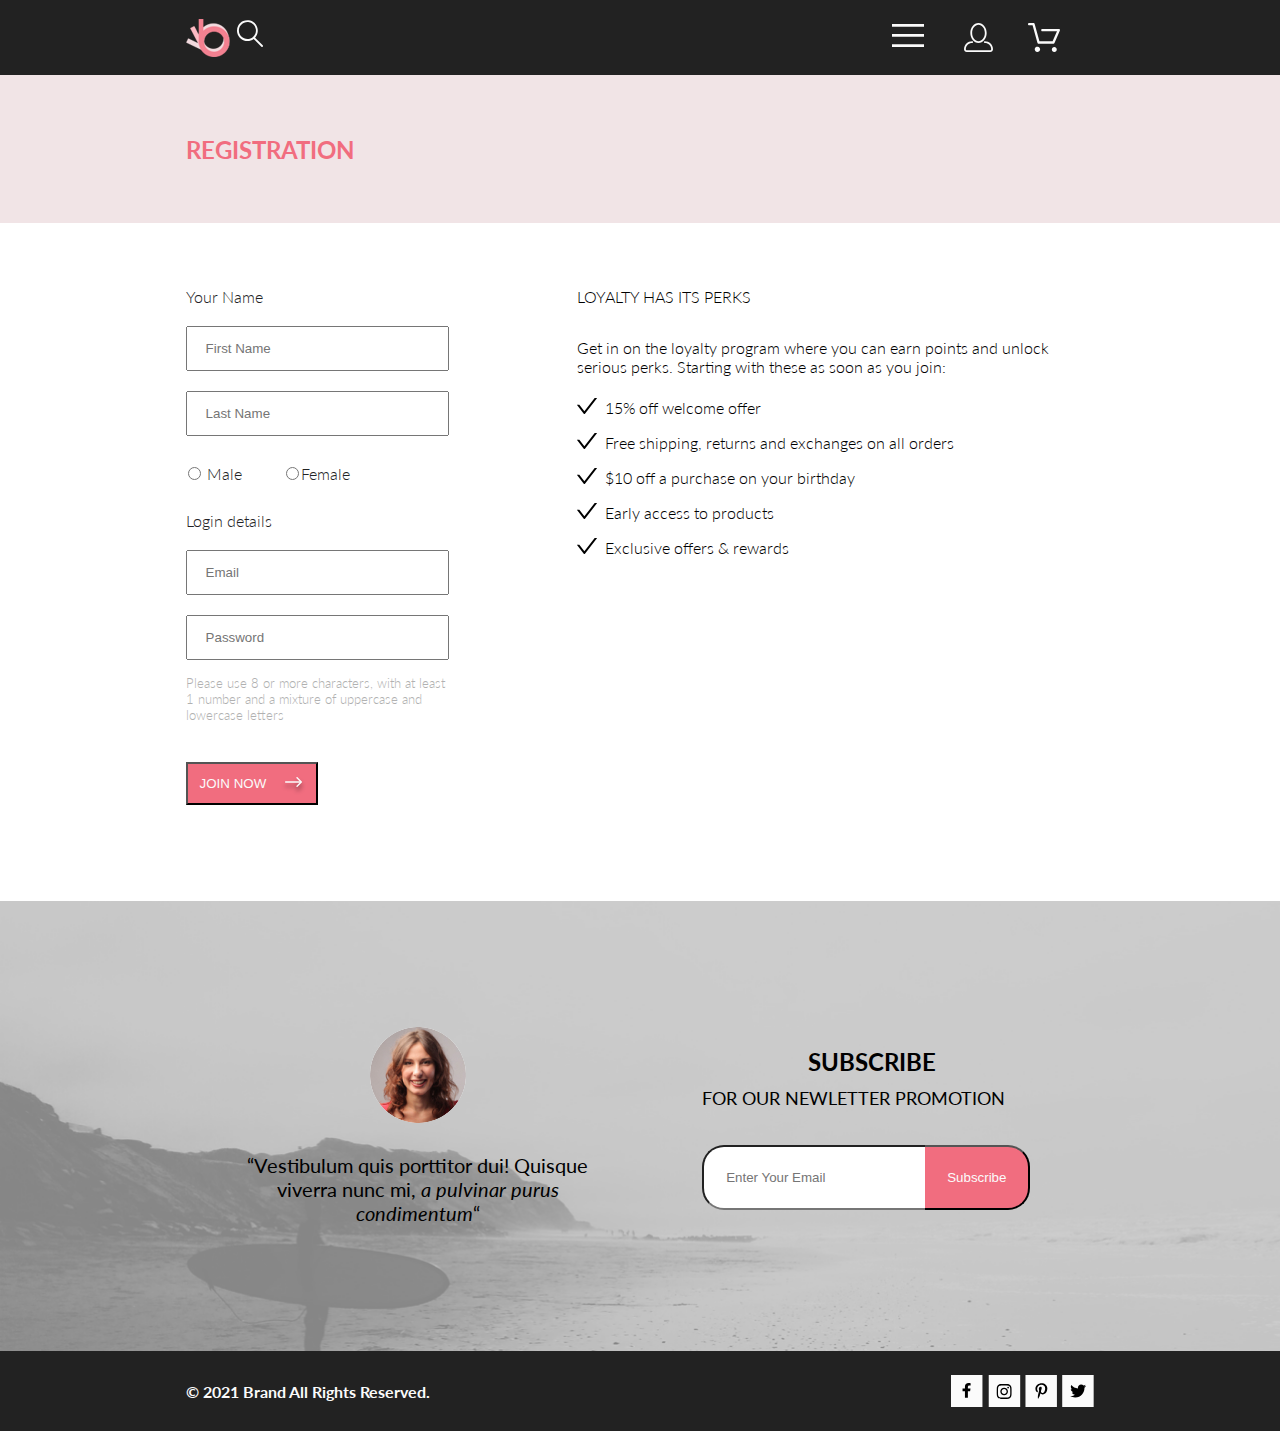
<file: registration.html>
<!DOCTYPE html>
<html lang="en">

<head>
    <meta charset="UTF-8">
    <meta http-equiv="X-UA-Compatible" content="IE=edge">
    <meta name="viewport" content="width=device-width, initial-scale=1.0">
    <title>Registraion</title>
    <link rel="stylesheet" href="css/reset.css">
    <link rel="stylesheet" href="css/style.css">
    <link rel="preconnect" href="https://fonts.gstatic.com">
    <link href="https://fonts.googleapis.com/css2?family=Lato:wght@300;400;700;900&display=swap" rel="stylesheet">

</head>

<body>
    <header class="header">
        <div class="container">
            <div class="header__wrapper">
                <div class="header__controls">
                    <a href="./index.html" class="logo">
                        <svg class="header__controls logo" width="44" height="38" viewBox="0 0 44 38"
                            xmlns="http://www.w3.org/2000/svg" xmlns:xlink="http://www.w3.org/1999/xlink">
                            <rect width="44" height="38" fill="url(#pattern0)" />
                            <defs>
                                <pattern id="pattern0" patternContentUnits="objectBoundingBox" width="1" height="1">
                                    <use xlink:href="#image0" transform="scale(0.0227273 0.0263158)" />
                                </pattern>
                                <image id="image0" width="44" height="38"
                                    xlink:href="[data-uri]" />
                            </defs>
                        </svg></a>

                    <button type="submit" class="header__button"><svg class="header__controls" width="27" height="28"
                            viewBox="0 0 27 28" xmlns="http://www.w3.org/2000/svg">
                            <path
                                d="M19.0596 17.6259C20.6713 15.8658 21.6282 13.6048 21.7698 11.2225C21.9113 8.84018 21.2288 6.48173 19.8369 4.54318C18.445 2.60463 16.4285 1.20404 14.126 0.576619C11.8234 -0.0508009 9.3751 0.13316 7.19217 1.09761C5.00923 2.06205 3.22463 3.74825 2.13804 5.87302C1.05145 7.9978 0.729054 10.4318 1.225 12.7661C1.72094 15.1005 3.00501 17.1932 4.86158 18.6927C6.71814 20.1922 9.03413 21.0072 11.4206 21.0009C13.673 21.004 15.8645 20.27 17.6606 18.9109L25.4086 26.7179C25.4941 26.807 25.5965 26.8781 25.7099 26.927C25.8232 26.9759 25.9452 27.0017 26.0686 27.0029C26.1923 27.0033 26.3148 26.9782 26.4283 26.9292C26.5419 26.8801 26.6441 26.8082 26.7286 26.7179C26.9025 26.537 26.9997 26.2958 26.9997 26.0449C26.9997 25.794 26.9025 25.5528 26.7286 25.3719L19.0596 17.6259ZM2.88662 10.5009C2.89946 8.81563 3.41094 7.17187 4.35659 5.77685C5.30224 4.38183 6.63972 3.29801 8.20044 2.662C9.76115 2.02599 11.4752 1.86627 13.1266 2.20298C14.7779 2.53969 16.2926 3.35775 17.4797 4.55404C18.6668 5.75033 19.4732 7.27129 19.7972 8.92519C20.1212 10.5791 19.9483 12.2919 19.3002 13.8476C18.6522 15.4034 17.5581 16.7325 16.1559 17.6674C14.7536 18.6023 13.1059 19.1011 11.4206 19.1009C9.14916 19.0901 6.97482 18.1784 5.37484 16.566C3.77486 14.9537 2.87998 12.7724 2.88662 10.5009Z" />
                        </svg></button>
                    <input type="search" class="header__button search-input">

                </div>
                <div class="header__controls">
                    <button type="button" id="burger" class="header__button header__person-link">
                        <svg class="header__controls" width="32" height="23" viewBox="0 0 32 23"
                            xmlns="http://www.w3.org/2000/svg">
                            <path d="M0 23V20.31H32V23H0ZM0 12.76V10.07H32V12.76H0ZM0 2.69V0H32V2.69H0Z" />
                        </svg>
                    </button>
                    <nav class="navigation text" id="menu">
                        <button type="button" class="navigation__close">
                            <svg width="18" height="18" viewBox="0 0 18 18" xmlns="http://www.w3.org/2000/svg">
                                <path
                                    d="M11.2453 9L17.5302 2.71516C17.8285 2.41741 17.9962 2.01336 17.9966 1.59191C17.997 1.17045 17.8299 0.76611 17.5322 0.467833C17.2344 0.169555 16.8304 0.00177586 16.4089 0.00140366C15.9875 0.00103146 15.5831 0.168097 15.2848 0.465848L9 6.75069L2.71516 0.465848C2.41688 0.167571 2.01233 0 1.5905 0C1.16868 0 0.764125 0.167571 0.465848 0.465848C0.167571 0.764125 0 1.16868 0 1.5905C0 2.01233 0.167571 2.41688 0.465848 2.71516L6.75069 9L0.465848 15.2848C0.167571 15.5831 0 15.9877 0 16.4095C0 16.8313 0.167571 17.2359 0.465848 17.5342C0.764125 17.8324 1.16868 18 1.5905 18C2.01233 18 2.41688 17.8324 2.71516 17.5342L9 11.2493L15.2848 17.5342C15.5831 17.8324 15.9877 18 16.4095 18C16.8313 18 17.2359 17.8324 17.5342 17.5342C17.8324 17.2359 18 16.8313 18 16.4095C18 15.9877 17.8324 15.5831 17.5342 15.2848L11.2453 9Z" />
                            </svg>
                        </button>
                        <h2 class="navigation__title">menu</h2>
                        <ul>
                            <li class="navigation__list">
                                <h2 class="navigation__title red">man</h2>

                                <ul>
                                    <li class="text navigation__text"><a class='text navigation__text'
                                            href="#">Accessories</a>
                                    </li>
                                    <li class="text navigation__text"><a class='text navigation_text' href="#">Bags</a>
                                    </li>
                                    <li class="text navigation__text"><a class='text navigation_text' href="#">Denim</a>
                                    </li>
                                    <li class="text navigation__text"><a class='text navigation_text'
                                            href="#">T-Shirts</a>
                                    </li>
                                </ul>
                            </li>
                            <li class="navigation__list">
                                <h2 class="navigation__title red">woman</h2>
                                <ul>
                                    <li class="text navigation__text"><a class='text navigation__text'
                                            href="#">Accessories</a>
                                    </li>
                                    <li class="text navigation__text"><a class='text navigation__text' href="#">Jackets
                                            &
                                            Coats</a></li>
                                    <li class="text navigation__text"><a class='text navigation__text'
                                            href="#">Polos</a>
                                    </li>
                                    <li class="text navigation__text"><a class='text navigation__text'
                                            href="#">T-Shirts</a>
                                    </li>
                                    <li class="text navigation_text"><a class='text navigation_text' href="#">Shirts</a>
                                    </li>
                                </ul>
                            </li>
                            <li class="navigation__list">
                                <h2 class="navigation__title red">kids</h2>
                                <ul>
                                    <li class="text navigation__text"><a class='text navigation__text'
                                            href="#">Accessories</a>
                                    </li>
                                    <li class="text navigation__text"><a class='text navigation__text' href="#">Jackets
                                            &
                                            Coats</a></li>
                                    <li class="text navigation__text"><a class='text navigation__text'
                                            href="#">Polos</a>
                                    </li>
                                    <li class="text navigation__text"><a class='text navigation__text'
                                            href="#">T-Shirts</a>
                                    </li>
                                    <li class="text navigation__text"><a class='text navigation__text'
                                            href="#">Shirts</a>
                                    </li>
                                    <li class="text navigation__text"><a class='text navigation__text' href="#">Bags</a>
                                    </li>
                                </ul>
                            </li>
                        </ul>
                    </nav>


                    <a href="./registration.html"
                        class="header__person-link header__controls header__person-link_man"><svg width="29" height="29"
                            viewBox="0 0 29 29" xmlns="http://www.w3.org/2000/svg">
                            <path
                                d="M14.5 19.937C19 19.937 22.656 15.464 22.656 9.968C22.656 4.472 19 0 14.5 0C13.3631 0.0217413 12.2463 0.303398 11.2351 0.823397C10.2239 1.34339 9.34507 2.08794 8.66602 3C7.12663 4.99573 6.30819 7.45381 6.34399 9.974C6.34399 15.465 10 19.937 14.5 19.937ZM14.5 1.813C18 1.813 20.844 5.472 20.844 9.969C20.844 14.466 17.998 18.125 14.5 18.125C11.002 18.125 8.15603 14.465 8.15503 9.969C8.15403 5.473 11 1.813 14.5 1.813ZM20.844 18.125C20.6036 18.125 20.373 18.2205 20.203 18.3905C20.033 18.5605 19.9375 18.7911 19.9375 19.0315C19.9375 19.2719 20.033 19.5025 20.203 19.6725C20.373 19.8425 20.6036 19.938 20.844 19.938C22.526 19.9399 24.1386 20.6088 25.3279 21.7982C26.5172 22.9875 27.1861 24.6 27.188 26.282C27.1875 26.5221 27.0918 26.7523 26.922 26.9221C26.7522 27.0918 26.5221 27.1875 26.282 27.188H2.71997C2.47985 27.1875 2.24975 27.0918 2.07996 26.9221C1.91016 26.7523 1.81449 26.5221 1.81396 26.282C1.81608 24.6001 2.48517 22.9877 3.67444 21.7985C4.86371 20.6092 6.47608 19.9401 8.15796 19.938C8.39824 19.938 8.62868 19.8425 8.79858 19.6726C8.96849 19.5027 9.06396 19.2723 9.06396 19.032C9.06396 18.7917 8.96849 18.5613 8.79858 18.3914C8.62868 18.2215 8.39824 18.126 8.15796 18.126C5.99541 18.1279 3.92201 18.9875 2.39258 20.5164C0.863144 22.0453 0.00264777 24.1185 0 26.281C0.000794067 27.0019 0.287502 27.693 0.797241 28.2027C1.30698 28.7125 1.99811 28.9992 2.71899 29H26.282C27.0027 28.9989 27.6936 28.7121 28.2031 28.2024C28.7126 27.6927 28.9992 27.0017 29 26.281C28.9974 24.1187 28.1372 22.0457 26.6083 20.5168C25.0793 18.9878 23.0063 18.1276 20.844 18.125Z" />
                        </svg></a>
                    <a href="./cart.html" class="header__person-link header__controls header__person-link_cart"><svg
                            width="33" height="29" viewBox="0 0 33 29" xmlns="http://www.w3.org/2000/svg">
                            <path
                                d="M27.199 29C26.5512 28.9738 25.9396 28.6948 25.4952 28.2227C25.0509 27.7506 24.8094 27.1232 24.8225 26.475C24.8356 25.8269 25.1023 25.2097 25.5653 24.7559C26.0283 24.3022 26.6508 24.048 27.2991 24.048C27.9474 24.048 28.5697 24.3022 29.0327 24.7559C29.4957 25.2097 29.7624 25.8269 29.7755 26.475C29.7886 27.1232 29.5471 27.7506 29.1028 28.2227C28.6585 28.6948 28.0468 28.9738 27.399 29H27.199ZM7.75098 26.32C7.75098 25.79 7.90815 25.2718 8.20264 24.8311C8.49712 24.3904 8.91569 24.0469 9.4054 23.844C9.8951 23.6412 10.434 23.5881 10.9539 23.6915C11.4737 23.7949 11.9512 24.0502 12.326 24.425C12.7009 24.7998 12.9562 25.2773 13.0596 25.7972C13.163 26.317 13.1098 26.8559 12.907 27.3456C12.7041 27.8353 12.3606 28.2539 11.9199 28.5483C11.4792 28.8428 10.9611 29 10.431 29C10.0789 29.0003 9.73017 28.9311 9.40479 28.7966C9.0794 28.662 8.78374 28.4646 8.53467 28.2158C8.28559 27.9669 8.08805 27.6713 7.95325 27.3461C7.81844 27.0208 7.74902 26.6721 7.74902 26.32H7.75098ZM11.551 20.686C11.2916 20.6868 11.039 20.6024 10.8322 20.4457C10.6253 20.2891 10.4756 20.0689 10.406 19.819L5.573 2.36401H2.18005C1.86657 2.36401 1.56591 2.23947 1.34424 2.01781C1.12257 1.79614 0.998047 1.49549 0.998047 1.18201C0.998047 0.868519 1.12257 0.567873 1.34424 0.346205C1.56591 0.124537 1.86657 5.81268e-06 2.18005 5.81268e-06H6.46106C6.72055 -0.00080736 6.97309 0.0837201 7.17981 0.240568C7.38653 0.397416 7.53589 0.617884 7.60498 0.868006L12.438 18.323H25.616L29.999 8.27501H15.399C15.2409 8.27961 15.0834 8.25242 14.9359 8.19507C14.7884 8.13771 14.6539 8.05134 14.5404 7.94108C14.4269 7.83082 14.3366 7.69891 14.275 7.55315C14.2134 7.40739 14.1816 7.25075 14.1816 7.0925C14.1816 6.93426 14.2134 6.77762 14.275 6.63186C14.3366 6.4861 14.4269 6.35419 14.5404 6.24393C14.6539 6.13367 14.7884 6.0473 14.9359 5.98994C15.0834 5.93259 15.2409 5.90541 15.399 5.91001H31.812C32.0077 5.90996 32.2003 5.95866 32.3724 6.05172C32.5446 6.14478 32.6908 6.27926 32.798 6.44301C32.9058 6.60729 32.9714 6.79569 32.9889 6.99145C33.0063 7.18721 32.9752 7.38424 32.8981 7.565L27.493 19.977C27.4007 20.1876 27.249 20.3668 27.0565 20.4927C26.864 20.6186 26.6391 20.6858 26.4091 20.686H11.551Z" />
                        </svg>
                    </a>
                </div>


            </div>

        </div>

    </header>
    <section class="preheader ">
        <div class="container">
            <h2 class="text preheader__text">registration</h2>
        </div>
    </section>

    <section class="registration container">
        <form action="#" method="post" class="text registration__form">
            <fieldset class="registration__field">
                <span>Your Name</span>
                <input type="text" class="registration__input" placeholder="First Name">
                <input type="text" class="registration__input" placeholder="Last Name">
            </fieldset>
            <div class="registration__radiobuttons">
                <input type="radio" name="contact" value="Male" class="registration__radio">
                <label class="text radio__label">Male</label>
                <input type="radio" name="contact" value="Female" class="registration__radio"><label
                    class="text">Female</label>
            </div>
            <fieldset class="registration__field">
                <span class="text">Login details</span>
                <input type="text" class="registration__input" placeholder="Email">
                <input type="text" class="registration__input" placeholder="Password">
            </fieldset>
            <p class="text registraion__label">Please use 8 or more characters, with at least 1 number and
                a
                mixture of uppercase and lowercase letters</p>
            <button type="submit" class="registration__button">join now
                <svg class="registration__button_arrow" width="25" height="18" viewBox="0 0 25 18"
                    xmlns="http://www.w3.org/2000/svg">
                    <g filter="url(#filter0_d)">
                        <path fill-rule="evenodd" clip-rule="evenodd"
                            d="M15.54 0.208095C15.6058 0.142131 15.684 0.0897967 15.77 0.0540883C15.8561 0.01838 15.9483 0 16.0415 0C16.1347 0 16.2269 0.01838 16.313 0.0540883C16.399 0.0897967 16.4772 0.142131 16.543 0.208095L20.7929 4.458C20.8589 4.5238 20.9112 4.60196 20.9469 4.68802C20.9826 4.77407 21.001 4.86632 21.001 4.95949C21.001 5.05266 20.9826 5.14491 20.9469 5.23097C20.9112 5.31702 20.8589 5.39518 20.7929 5.46098L16.543 9.71089C16.41 9.84389 16.2296 9.91861 16.0415 9.91861C15.8534 9.91861 15.673 9.84389 15.54 9.71089C15.407 9.57788 15.3323 9.39749 15.3323 9.2094C15.3323 9.0213 15.407 8.84091 15.54 8.70791L19.2898 4.95949L15.54 1.21107C15.474 1.14528 15.4217 1.06711 15.386 0.981059C15.3503 0.895005 15.3319 0.802752 15.3319 0.709584C15.3319 0.616415 15.3503 0.524162 15.386 0.438109C15.4217 0.352055 15.474 0.273891 15.54 0.208095Z" />
                        <path fill-rule="evenodd" clip-rule="evenodd"
                            d="M4 4.95948C4 4.77162 4.07463 4.59146 4.20746 4.45862C4.3403 4.32579 4.52046 4.25116 4.70832 4.25116H19.583C19.7708 4.25116 19.951 4.32579 20.0838 4.45862C20.2167 4.59146 20.2913 4.77162 20.2913 4.95948C20.2913 5.14734 20.2167 5.3275 20.0838 5.46033C19.951 5.59317 19.7708 5.6678 19.583 5.6678H4.70832C4.52046 5.6678 4.3403 5.59317 4.20746 5.46033C4.07463 5.3275 4 5.14734 4 4.95948Z" />
                    </g>
                    <defs>
                        <filter id="filter0_d" x="0" y="0" width="25.001" height="17.9186" filterUnits="userSpaceOnUse"
                            color-interpolation-filters="sRGB">
                            <feFlood flood-opacity="0" result="BackgroundImageFix" />
                            <feColorMatrix in="SourceAlpha" type="matrix"
                                values="0 0 0 0 0 0 0 0 0 0 0 0 0 0 0 0 0 0 127 0" />
                            <feOffset dy="4" />
                            <feGaussianBlur stdDeviation="2" />
                            <feColorMatrix type="matrix" values="0 0 0 0 0 0 0 0 0 0 0 0 0 0 0 0 0 0 0.25 0" />
                            <feBlend mode="normal" in2="BackgroundImageFix" result="effect1_dropShadow" />
                            <feBlend mode="normal" in="SourceGraphic" in2="effect1_dropShadow" result="shape" />
                        </filter>
                    </defs>
                </svg>
            </button>



        </form>
        <div class="information text">
            <h2 class="information__title">loyalty has its perks</h2>
            <p class="information__text">Get in on the loyalty program where you can earn points and unlock serious
                perks. Starting with these as soon as you
                join:</p>
            <ul class="information__list text">
                <li class="information__item">15% off welcome offer
                </li>
                <li class="information__item">Free shipping, returns and exchanges on all orders
                </li>
                <li class="information__item">$10 off a purchase on your birthday
                </li>
                <li class="information__item">Early access to products</li>
                <li class="information__item">Exclusive offers & rewards</li>
            </ul>
        </div>

    </section>

    <footer class="footer">
        <section class="footer__subscribe">
            <div class="subscribe container">
                <div class="subscribe__quote">
                    <div class="subscribe__face"></div>
                    <p class="text subscribe__text">“Vestibulum quis porttitor dui! Quisque viverra nunc mi, <span
                            class="subscribe__text subscribe__text_italic">a pulvinar purus
                            condimentum</span>“</p>

                </div>
                <div>
                    <h2 class="text  subscribe__title">subscribe</h2>
                    <h3 class="text subscribe__subtitle">for our newletter promotion</h3>
                    <form action="#" class="subscribe__form">
                        <input type="text" placeholder="Enter Your Email" class="subscribe__input">
                        <button class="subscribe__button">Subscribe</button>
                    </form>
                </div>
            </div>
        </section>
        <section class="footer__copyright ">
            <div class="footer__copyright container">
                <h6 class="text footer__text">© 2021 Brand All Rights Reserved.</h6>
                <ul class="footer__list">
                    <li class="footer__item"><a href="#" class="footer__link">
                            <svg width="32" height="32" viewBox="0 0 32 32" xmlns="http://www.w3.org/2000/svg">
                                <path d="M31.4506 0H0V32H31.4506V0Z"></path>
                                <path
                                    d="M19.0884 16.28L19.5069 13.616H16.8902V11.8873C16.8902 11.1585 17.2557 10.4481 18.4277 10.4481H19.6172V8.17997C19.6172 8.17997 18.5377 8 17.5056 8C15.3507 8 13.9422 9.27593 13.9422 11.5857V13.616H11.5469V16.28H13.9422V22.72H16.8902V16.28H19.0884Z"
                                    fill="black"></path>
                            </svg>
                        </a>
                    </li>
                    <li class="footer__item"><a href="#" class="footer__link">
                            <svg width="33" height="32" viewBox="0 0 33 32" xmlns="http://www.w3.org/2000/svg">
                                <path d="M32.1889 0H0.738281V32H32.1889V0Z"></path>
                                <g clip-path="url(#clip0)">
                                    <path
                                        d="M16.139 12.6816C14.0238 12.6816 12.3177 14.3849 12.3177 16.4966C12.3177 18.6083 14.0238 20.3117 16.139 20.3117C18.2541 20.3117 19.9602 18.6083 19.9602 16.4966C19.9602 14.3849 18.2541 12.6816 16.139 12.6816ZM16.139 18.9769C14.7721 18.9769 13.6547 17.8646 13.6547 16.4966C13.6547 15.1287 14.7688 14.0164 16.139 14.0164C17.5092 14.0164 18.6233 15.1287 18.6233 16.4966C18.6233 17.8646 17.5058 18.9769 16.139 18.9769ZM21.0078 12.5255C21.0078 13.0203 20.6087 13.4154 20.1165 13.4154C19.621 13.4154 19.2252 13.0169 19.2252 12.5255C19.2252 12.0341 19.6243 11.6357 20.1165 11.6357C20.6087 11.6357 21.0078 12.0341 21.0078 12.5255ZM23.5386 13.4287C23.4821 12.2367 23.2094 11.1808 22.3347 10.3109C21.4634 9.44097 20.4058 9.1687 19.2119 9.10894C17.9814 9.03921 14.2932 9.03921 13.0627 9.10894C11.8721 9.16538 10.8145 9.43765 9.93987 10.3076C9.06522 11.1775 8.79584 12.2333 8.73597 13.4253C8.66613 14.6539 8.66613 18.3361 8.73597 19.5646C8.79251 20.7566 9.06522 21.8124 9.93987 22.6824C10.8145 23.5523 11.8688 23.8246 13.0627 23.8843C14.2932 23.9541 17.9814 23.9541 19.2119 23.8843C20.4058 23.8279 21.4634 23.5556 22.3347 22.6824C23.2061 21.8124 23.4788 20.7566 23.5386 19.5646C23.6085 18.3361 23.6085 14.6572 23.5386 13.4287ZM21.949 20.8828C21.6895 21.5335 21.1874 22.0349 20.5322 22.2972C19.5511 22.6857 17.2231 22.596 16.139 22.596C15.0548 22.596 12.7235 22.6824 11.7457 22.2972C11.0939 22.0382 10.5917 21.5369 10.329 20.8828C9.93987 19.9033 10.0297 17.5791 10.0297 16.4966C10.0297 15.4142 9.9432 13.0867 10.329 12.1105C10.5884 11.4597 11.0906 10.9583 11.7457 10.696C12.7268 10.3076 15.0548 10.3972 16.139 10.3972C17.2231 10.3972 19.5545 10.3109 20.5322 10.696C21.184 10.955 21.6862 11.4564 21.949 12.1105C22.3381 13.09 22.2483 15.4142 22.2483 16.4966C22.2483 17.5791 22.3381 19.9066 21.949 20.8828Z"
                                        fill="black"></path>
                                </g>
                                <defs>
                                    <clipPath>
                                        <rect width="14.8991" height="17" fill="white" transform="translate(8.68555 8)">
                                        </rect>
                                    </clipPath>
                                </defs>
                            </svg>

                        </a><a href=" #" class="footer__link">
                            <svg width="32" height="32" viewBox="0 0 32 32" xmlns="http://www.w3.org/2000/svg">

                                <g clip-path="url(#clip0)">
                                    <path d="" fill="black"></path>
                                </g>
                                <defs>
                                    <clipPath>
                                        <rect width="11.9193" height="16" fill="white" transform="translate(10.4082 8)">
                                        </rect>
                                    </clipPath>
                                </defs>
                            </svg>
                        </a></li>
                    <li class="footer__item"><a href="#" class="footer__link">
                            <svg width="32" height="32" viewBox="0 0 32 32" xmlns="http://www.w3.org/2000/svg">
                                <path d="M31.9252 0H0.474609V32H31.9252V0Z"></path>
                                <g clip-path="url(#clip0)">
                                    <path
                                        d="M16.7403 8.20312C13.5556 8.20312 10.4082 10.3406 10.4082 13.8C10.4082 16 11.6374 17.25 12.3823 17.25C12.6896 17.25 12.8666 16.3875 12.8666 16.1438C12.8666 15.8531 12.1309 15.2344 12.1309 14.025C12.1309 11.5125 14.0305 9.73125 16.4889 9.73125C18.6027 9.73125 20.1671 10.9406 20.1671 13.1625C20.1671 14.8219 19.506 17.9344 17.3642 17.9344C16.5913 17.9344 15.9302 17.3719 15.9302 16.5656C15.9302 15.3844 16.7496 14.2406 16.7496 13.0219C16.7496 10.9531 13.835 11.3281 13.835 13.8281C13.835 14.3531 13.9002 14.9344 14.133 15.4125C13.7046 17.2688 12.8293 20.0344 12.8293 21.9469C12.8293 22.5375 12.9131 23.1188 12.969 23.7094C13.0745 23.8281 13.0218 23.8156 13.1832 23.7563C14.7476 21.6 14.6917 21.1781 15.3994 18.3562C15.7812 19.0875 16.7683 19.4812 17.5505 19.4812C20.8469 19.4812 22.3275 16.2469 22.3275 13.3313C22.3275 10.2281 19.6643 8.20312 16.7403 8.20312Z"
                                        fill="black"></path>
                                </g>
                                <defs>
                                    <clipPath>
                                        <rect width="11.9193" height="16" fill="white" transform="translate(10.4082 8)">
                                        </rect>
                                    </clipPath>
                                </defs>
                            </svg>


                        </a></li>
                    <li class="footer__item"><a href="#" class="footer__link">
                            <svg width="32" height="32" viewBox="0 0 32 32" xmlns="http://www.w3.org/2000/svg">
                                <path d="M31.6635 0H0.212891V32H31.6635V0Z"></path>
                                <g clip-path="url(#clip0)">
                                    <path
                                        d="M22.417 12.7405C22.427 12.8826 22.427 13.0248 22.427 13.1669C22.427 17.5019 19.1498 22.4969 13.1599 22.4969C11.3145 22.4969 9.60022 21.9588 8.1582 21.0248C8.4204 21.0552 8.67247 21.0654 8.94475 21.0654C10.4674 21.0654 11.8691 20.5476 12.9884 19.6644C11.5565 19.6339 10.3565 18.6898 9.94305 17.3903C10.1447 17.4207 10.3464 17.441 10.5582 17.441C10.8506 17.441 11.1431 17.4004 11.4153 17.3294C9.92291 17.0248 8.80355 15.705 8.80355 14.1111V14.0705C9.23715 14.3141 9.74139 14.4664 10.2758 14.4867C9.39849 13.8979 8.82373 12.8928 8.82373 11.7557C8.82373 11.1466 8.98504 10.5882 9.26741 10.1009C10.8708 12.0908 13.2809 13.3902 15.9833 13.5324C15.9329 13.2887 15.9027 13.035 15.9027 12.7811C15.9027 10.974 17.3548 9.50195 19.1598 9.50195C20.0976 9.50195 20.9446 9.89789 21.5396 10.5375C22.2757 10.3954 22.9816 10.1212 23.6068 9.74561C23.3648 10.507 22.8505 11.1466 22.1749 11.5527C22.8304 11.4817 23.4657 11.2989 24.0505 11.0451C23.6069 11.6948 23.0522 12.2735 22.417 12.7405Z"
                                        fill="black"></path>
                                </g>
                                <defs>
                                    <clipPath id="clip0">
                                        <rect width="15.8924" height="16" fill="white" transform="translate(8.1582 8)">
                                        </rect>
                                    </clipPath>
                                </defs>
                            </svg>
                        </a>
                    </li>
                </ul>
            </div>
        </section>
    </footer>



</body>

</html>
</file>
<file: css/style.css>
/* http://meyerweb.com/eric/tools/css/reset/ 
   v2.0 | 20110126
   License: none (public domain)
*/
html,
body,
div,
span,
applet,
object,
iframe,
h1,
h2,
h3,
h4,
h5,
h6,
p,
blockquote,
pre,
a,
abbr,
acronym,
address,
big,
cite,
code,
del,
dfn,
em,
img,
ins,
kbd,
q,
s,
samp,
small,
strike,
strong,
sub,
sup,
tt,
var,
b,
u,
i,
center,
dl,
dt,
dd,
ol,
ul,
li,
fieldset,
form,
label,
legend,
table,
caption,
tbody,
tfoot,
thead,
tr,
th,
td,
article,
aside,
canvas,
details,
embed,
figure,
figcaption,
footer,
header,
hgroup,
menu,
nav,
output,
ruby,
section,
summary,
time,
mark,
audio,
video {
  margin: 0;
  padding: 0;
  border: 0;
  font-size: 100%;
  vertical-align: baseline;
}

/* HTML5 display-role reset for older browsers */
article,
aside,
details,
figcaption,
figure,
footer,
header,
hgroup,
menu,
nav,
section {
  display: block;
}

body {
  line-height: 1;
}

ol,
ul {
  list-style: none;
}

blockquote,
q {
  quotes: none;
}

blockquote:before,
blockquote:after,
q:before,
q:after {
  content: "";
  content: none;
}

table {
  border-collapse: collapse;
  border-spacing: 0;
}

/* http://meyerweb.com/eric/tools/css/reset/ 
   v2.0 | 20110126
   License: none (public domain)
*/
html,
body,
div,
span,
applet,
object,
iframe,
h1,
h2,
h3,
h4,
h5,
h6,
p,
blockquote,
pre,
a,
abbr,
acronym,
address,
big,
cite,
code,
del,
dfn,
em,
img,
ins,
kbd,
q,
s,
samp,
small,
strike,
strong,
sub,
sup,
tt,
var,
b,
u,
i,
center,
dl,
dt,
dd,
ol,
ul,
li,
fieldset,
form,
label,
legend,
table,
caption,
tbody,
tfoot,
thead,
tr,
th,
td,
article,
aside,
canvas,
details,
embed,
figure,
figcaption,
footer,
header,
hgroup,
menu,
nav,
output,
ruby,
section,
summary,
time,
mark,
audio,
video {
  margin: 0;
  padding: 0;
  border: 0;
  font-size: 100%;
  vertical-align: baseline;
}

/* HTML5 display-role reset for older browsers */
article,
aside,
details,
figcaption,
figure,
footer,
header,
hgroup,
menu,
nav,
section {
  display: block;
}

body {
  line-height: 1;
}

ol,
ul {
  list-style: none;
}

blockquote,
q {
  quotes: none;
}

blockquote:before,
blockquote:after,
q:before,
q:after {
  content: "";
  content: none;
}

table {
  border-collapse: collapse;
  border-spacing: 0;
}

body {
  font-family: Lato, Arial, Helvetica, sans-serif;
  font-style: normal;
  font-weight: normal;
}

.text {
  font-size: 16px;
  line-height: 19px;
  letter-spacing: 0;
}

a {
  text-decoration: none;
}

.visually-hidden {
  position: absolute;
  width: 1px;
  height: 1px;
  margin: -1px;
  padding: 0;
  overflow: hidden;
  border: 0;
  clip: rect(0 0 0 0);
}

.red {
  color: #f16d7f;
}

.flex {
  display: flex;
}

.header {
  background-color: #222222;
}

.logo:hover {
  transform: scale(1.1);
}

.header__controls {
  fill: #fbfbfb;
  display: flex;
}

.header__controls:hover {
  fill: #f16d7f;
}

.header__wrapper {
  display: flex;
  align-items: center;
  min-height: 75px;
  justify-content: space-between;
}

.header__logo {
  margin: 0 10px 0 0;
}

.header__button {
  display: flex;
  position: relative;
  background-color: transparent;
  border: none;
  margin: 0 34px 0 0;
  cursor: pointer;
}

.header__search-input {
  min-height: 45px;
  padding: 0 0 0 10px;
  margin: 0 0 0 10px;
  width: 82px;
}

.header__search-input:focus {
  background-color: #fbfbfb;
}

.header__loupe {
  position: absolute;
  top: 9px;
  left: 7px;
}

.header__loupe:focus .header__search-input {
  background-color: #fbfbfb;
}

.header__person-link {
  margin: 0 34px 0 0;
}

@media (max-width: 378px) {
  .header__man,
  .header__cart {
    display: none;
  }
}

.brand {
  display: flex;
  margin: 0 auto;
  max-width: 1600px;
  margin: 0 auto 76px;
}

@media (max-width: 768px) {
  .brand {
    margin: 0 0 19px 0;
  }
}

.brand .brand__img {
  width: 50%;
  height: auto;
}

@media (max-width: 375px) {
  .brand .brand__img {
    display: none;
  }
}

.brand__title-wrapper {
  background-color: #f1e4e6;
  flex-grow: 1;
  display: flex;
  align-items: center;
  flex-direction: column;
  padding-top: 10%;
}

@media (max-width: 375px) {
  .brand__title-wrapper {
    min-height: 363px;
  }
}

.brand__title-block {
  border-left: 12px solid #f16d7f;
  padding: 0 0 0 16px;
}

.brand__title {
  font-size: 48px;
  line-height: 58px;
  font-weight: 900;
  font-style: normal;
  text-transform: uppercase;
  color: #222222;
}

@media (max-width: 768px) {
  .brand__title {
    font-size: 44px;
    line-height: 53px;
    font-weight: 900;
    font-style: normal;
  }
}

@media (max-width: 375px) {
  .brand__title {
    font-size: 38px;
    line-height: 45px;
    font-weight: 900;
    font-style: normal;
  }
}

.brand__subtitle {
  font-size: 32px;
  line-height: 38px;
  font-weight: 700;
  font-style: normal;
  display: block;
}

@media (max-width: 768px) {
  .brand__subtitle {
    font-size: 24px;
    line-height: 29px;
    font-weight: 700;
    font-style: normal;
  }
}

@media (max-width: 375px) {
  .brand__subtitle {
    font-size: 20px;
    line-height: 24px;
    font-weight: 700;
    font-style: normal;
  }
}

.brand__subtitle_pink {
  color: #f16d7f;
}

.navigation {
  position: relative;
  background-color: #ffffff;
  display: flex;
  flex-direction: column;
  padding: 16px;
  max-width: 262px;
  margin: 0 0 0 auto;
  display: none;
}

.navigation__close {
  border: none;
  background-color: var(--white);
  align-self: flex-end;
}

.navigation__title {
  text-transform: uppercase;
  font-weight: bold;
  font-size: 14px;
  line-height: 17px;
  margin: 0 0 24px 0;
}

.navigation__text {
  font-size: 14px;
  line-height: 17px;
  color: #6f6e6e;
  margin: 10px 11px;
}

.navigation__text:hover {
  color: var(--dark-pink);
}

.navigation__list + .navigation__list {
  margin: 20px 0 0 0;
}

.offers__list {
  display: flex;
  flex-wrap: wrap;
  justify-content: space-between;
}

.offers__item {
  width: 32%;
  min-height: 264px;
  background-color: #474040;
  color: #fbfbfb;
  margin: 0 0 30px;
  display: flex;
  align-items: center;
  justify-content: center;
}

@media (max-width: 768px) {
  .offers__item {
    width: 32%;
    min-height: 168px;
  }
}

@media (max-width: 375px) {
  .offers__item {
    flex-wrap: wrap;
    width: 100%;
  }
}

.offers__item_woman {
  background-image: url(../img/offers-women.png);
  background-size: cover;
}

.offers__item_man {
  background-image: url(../img/offer-men.jpg);
  background-size: cover;
}

.offers__item_kids {
  background-image: url(../img/offers-kids.jpg);
  background-size: cover;
}

.offers__item_accesories {
  background-image: url(../img/offers-accesories.jpg);
  width: 100%;
  min-height: 181px;
  background-size: cover;
}

.offers__title {
  text-align: center;
  text-transform: uppercase;
}

.offers__subtitle {
  font-weight: bold;
  font-size: 24px;
  line-height: 29px;
  color: #f16d7f;
  text-align: center;
  text-transform: uppercase;
}

.products {
  margin: 67px auto 0;
  display: flex;
  flex-direction: column;
  align-items: center;
}

.products__title {
  font-size: 30px;
  line-height: 36px;
  text-align: center;
}

.products__subtitle {
  font-size: 14px;
  line-height: 17px;
  text-align: center;
}

.products__list {
  margin: 48px 0 0 0;
  display: flex;
  flex-wrap: wrap;
  justify-content: space-between;
}

.products__item {
  width: 32%;
  min-height: 582px;
  display: flex;
  flex-direction: column;
  background-color: #fbfbfb;
  margin: 0 0 30px 0;
}

@media (max-width: 768px) {
  .products__item {
    width: 49%;
  }
}

@media (max-width: 375px) {
  .products__item {
    width: 100%;
  }
}

.products__wrapper {
  position: relative;
}

.products__wrapper:hover .products__overlay,
.products__wrapper:hover .products__addcart {
  display: flex;
}

.products__overlay {
  width: 100%;
  height: 100%;
  background: rgba(0, 0, 0, 0.7);
  top: 0;
  position: absolute;
  display: none;
}

.products__img {
  width: 100%;
  height: auto;
}

.products__addcart {
  position: absolute;
  width: 140px;
  display: flex;
  justify-content: center;
  padding: 10px;
  border: 1px solid #fbfbfb;
  font-size: 14px;
  line-height: 17px;
  color: #fbfbfb;
  background-color: rgba(58, 56, 56, 0.86);
  top: 40%;
  left: 33%;
  display: none;
}

.products__addcart:hover {
  transform: scale(1.3);
}

.products__addcart-text {
  margin: 0 0 0 11px;
  align-self: center;
}

.products__card-about {
  display: flex;
  flex-direction: column;
  justify-content: space-around;
  flex-grow: 1;
  padding: 0 0 0 16px;
  min-height: 160px;
}

.products__card-title {
  font-size: 13px;
  line-height: 16px;
  text-transform: uppercase;
}

.products__text {
  font-weight: 300;
  font-size: 14px;
  line-height: 17px;
  color: #5d5d5d;
}

.products__price {
  font-size: 16px;
  line-height: 19px;
  color: #f16d7f;
}

.products__button {
  font-size: 16px;
  line-height: 19px;
  color: #f16d7f;
  border: 1px solid #f16d7f;
  padding: 14px 39px;
  display: inline-block;
  margin: 10px auto 90px;
}

.products__button:hover {
  background-color: #f16d7f;
  color: #fbfbfb;
}

.attract {
  background-color: #222224;
  min-height: 340px;
}

.attract__list {
  display: flex;
  justify-content: center;
  min-height: 340px;
  align-items: center;
}

@media (max-width: 768px) {
  .attract__list {
    flex-direction: column;
    align-items: center;
  }
}

.attract__item {
  width: 30%;
  min-height: 134px;
  display: flex;
  flex-direction: column;
  justify-content: space-between;
  align-items: center;
  padding: 10px 2px;
}

@media (max-width: 768px) {
  .attract__item {
    width: 90%;
  }
}

.attract__title {
  font-size: 19.96px;
  line-height: 24px;
  color: #fbfbfb;
}

.attract__text {
  font-weight: 300;
  font-size: 14px;
  line-height: 17px;
  color: #fbfbfb;
  text-align: center;
}

.container {
  width: 71%;
  margin: 0 auto;
}

@media (max-width: 768px) {
  .container {
    width: 95%;
  }
}

@media (max-width: 375px) {
  .container .header__man,
  .container .header__cart {
    display: none;
  }
}

:root {
  --dark-blue: #222222;
  --pink: #f1e4e6;
  --dark-pink: #f16d7f;
  --brown: #474040;
  --black: #222224;
  --white: #fbfbfb;
}

.footer__subscribe {
  background-image: url(../img/subscribe.png);
  background-repeat: no-repeat;
  margin: 0 auto;
  background-size: cover;
}

.subscribe {
  display: flex;
  justify-content: space-around;
  align-items: center;
  min-height: 450px;
}

@media (max-width: 768px) {
  .subscribe {
    flex-direction: column;
    padding: 64px 0 219px 0;
  }
}

@media (max-width: 375px) {
  .subscribe {
    flex-direction: column;
    padding: 64px 0 110px 0;
  }
}

.subscribe__face {
  width: 96px;
  height: 96px;
  background-color: #dbd2d2;
  background-image: url(../img/face.jpg);
  text-align: center;
  margin: 0 auto 30px;
  border-radius: 50%;
}

.subscribe__quote {
  flex-grow: 1;
  max-width: 360px;
}

.subscribe__card {
  flex-grow: 1;
}

.subscribe__text {
  font-size: 20px;
  line-height: 24px;
  text-align: center;
}

.subscribe__text_italic {
  font-style: italic;
}

.subscribe__title {
  font-weight: bold;
  font-size: 24px;
  line-height: 167.2%;
  text-transform: uppercase;
  text-align: center;
}

.subscribe__subtitle {
  font-weight: normal;
  font-size: 18px;
  line-height: 167.2%;
  text-transform: uppercase;
}

.subscribe__form {
  position: relative;
  margin-top: 32px;
  width: 340px;
  min-height: 49px;
  font-size: 14px;
  line-height: 17px;
}

.subscribe__input {
  min-height: 49px;
  padding: 6px 22px;
  border-top-left-radius: 22px;
  border-bottom-left-radius: 22px;
  border-right: none;
}

.subscribe__button {
  min-height: 65px;
  position: absolute;
  background-color: var(--dark-pink);
  color: var(--white);
  border-left: none;
  padding: 6px 22px;
  border-top-right-radius: 22px;
  border-bottom-right-radius: 22px;
}

.subscribe__button:hover {
  background-color: #fbfbfb;
  color: #f16d7f;
  cursor: pointer;
}

.footer__copyright {
  background-color: var(--dark-blue);
  min-height: 80px;
  display: flex;
  justify-content: space-between;
  align-items: center;
}

@media (max-width: 375px) {
  .footer__copyright {
    flex-direction: column-reverse;
    padding: 43px 0 9px 0;
  }
}

.footer__text {
  font-size: 16px;
  line-height: 19px;
  color: var(--white);
}

.footer__list {
  display: flex;
}

.footer__item {
  width: 32px;
  height: 32px;
  margin: 0 0 0 5px;
}

.footer__link {
  fill: var(--white);
}

.footer__link:hover {
  fill: var(--dark-pink);
}

/* registration */
.preheader {
  min-height: 148px;
  background-color: var(--pink);
  display: flex;
  align-items: center;
}

.preheader__text {
  font-size: 24px;
  line-height: 29px;
  color: var(--dark-pink);
  text-align: left;
  text-transform: uppercase;
}

.registration {
  display: flex;
  margin: 64px auto 96px;
}

@media (max-width: 375px) {
  .registration {
    flex-direction: column;
  }
}

.registration__form {
  font-weight: 300;
  font-size: 16px;
  line-height: 19px;
  color: var(--black);
  width: 50%;
}

@media (max-width: 375px) {
  .registration__form {
    width: 100%;
  }
}

.registration__input {
  padding: 13px 18px;
}

.registraion__label {
  font-weight: 300;
  font-size: 13px;
  line-height: 16px;
  color: #b1b1b1;
  margin: 15px auto 39px;
  display: block;
}

.registration__field {
  width: 100%;
  min-height: 149px;
  display: flex;
  flex-direction: column;
  justify-content: space-between;
}

.registration__input {
  display: block;
  margin: 20px 0 0 0;
}

.radio__label + .registration__radio {
  margin-left: 20px;
}

.registration__radio {
  margin: 31px 2px 31px 2px;
}

.radio__label {
  margin-right: 20px;
}

.registration__button {
  text-transform: uppercase;
  background-color: var(--dark-pink);
  color: var(--white);
  padding: 12px 50px 12px 12px;
  position: relative;
}

.registration__button:hover {
  background-color: #fbfbfb;
  color: #f16d7f;
}

.registration__button:hover .registration__button_arrow {
  fill: #f16d7f;
}

.registration__button_arrow {
  position: absolute;
  top: 13px;
  right: 10px;
  fill: #fbfbfb;
}

.information {
  margin: 0 0 0 128px;
  width: 98%;
}

@media (max-width: 768px) {
  .information {
    margin: 0 0 0 22px;
  }
}

@media (max-width: 375px) {
  .information {
    margin: 40px 0 0 0px;
  }
}

.information__title {
  text-transform: uppercase;
  font-size: 16px;
  font-weight: 300;
  line-height: 19px;
  letter-spacing: 0em;
}

.information__text {
  font-weight: 300;
  font-size: 16px;
  line-height: 19px;
  margin: 32px 0 22px;
}

.information__list {
  font-weight: 300;
  font-size: 16px;
  line-height: 19px;
}

.information__item {
  margin: 0 0 16px 28px;
  position: relative;
}

.information__item:before {
  content: url(../img/ok.svg);
  position: absolute;
  left: -28px;
}

/*            cart           */
.cart {
  margin: 96px auto 139px;
  display: flex;
  justify-content: space-between;
}

@media (max-width: 768px) {
  .cart {
    flex-direction: column;
    align-items: center;
    margin: 59px auto 96px;
  }
}

.catalog {
  position: relative;
  display: flex;
  flex-direction: column;
  justify-content: space-between;
  width: 57%;
}

@media (max-width: 768px) {
  .catalog {
    width: 98%;
  }
}

.close {
  background-color: var(--white);
  border: none;
  align-self: baseline;
}

.close:hover {
  transform: scale(1.1);
}

.cart__card {
  display: flex;
  margin-bottom: 40px;
  box-shadow: 0px 4px 4px rgba(0, 0, 0, 0.25);
}

.cart__card + .cart__card {
  margin-bottom: 72px;
}

.cart__img {
  width: 41%;
  height: auto;
}

.card-description {
  padding: 22px 31px;
  width: 59%;
}

@media (max-width: 375px) {
  .card-description {
    padding: 5px 5px;
  }
}

.card-description__top {
  display: flex;
  justify-content: space-between;
}

.card-description__title {
  font-size: 24px;
  line-height: 29px;
  margin: 0 0 40px 0;
  max-width: 260px;
}

.card-description__text {
  font-size: 22px;
  line-height: 26px;
  color: #575757;
}

.card-description__text_square {
  margin: 0 0 0 24px;
  border: 1px solid #a4a4a4;
  box-shadow: 0px 4px 4px rgba(0, 0, 0, 0.25);
  padding: 1px 10px;
  width: 44px;
}

.cart__button {
  margin: 20px 0 0 0;
  text-transform: uppercase;
  width: 225px;
  padding: 10px 15px;
  font-weight: 300;
  border: 1px solid #474040;
  font-weight: 300;
  font-size: 11px;
  line-height: 13px;
  background-color: #fbfbfb;
  color: #222224;
  text-decoration: none;
}

.cart__button:hover {
  background-color: #f16d7f;
  color: #fbfbfb;
}

.buttons {
  display: flex;
  justify-content: space-between;
}

.cart__form {
  width: 32%;
}

@media (max-width: 768px) {
  .cart__form {
    margin: 64px 0 0 0;
    display: flex;
    justify-content: space-between;
    width: 98%;
  }
}

@media (max-width: 375px) {
  .cart__form {
    flex-direction: column;
  }
}

.cart__field {
  display: flex;
  flex-direction: column;
  justify-content: space-between;
  min-height: 272px;
}

@media (max-width: 375px) {
  .cart__field {
    width: 100%;
  }
}

.cart__title {
  text-transform: uppercase;
  font-weight: 300;
  font-size: 16px;
  line-height: 19px;
  color: #222222;
}

.grey::placeholder {
  color: #b1b1b1;
}

.cart__sum {
  margin: 57px 0 0 0;
  background-color: #f5f3f3;
  padding: 39px 34px;
  align-self: center;
}

@media (max-width: 375px) {
  .cart__sum {
    width: 100%;
  }
}

.registration__button_width {
  width: 100%;
  padding: 12px 0px 12px 12px;
}

.registration__button_width:hover {
  background-color: #fbfbfb;
  color: #f16d7f;
}

.cart__price {
  text-transform: uppercase;
  font-size: 11px;
  line-height: 13px;
  margin: 0 0 0 20px;
}

.cart__price_big {
  font-weight: 300;
  font-size: 16px;
  line-height: 19px;
}

.cart__flex {
  justify-content: flex-end;
  display: flex;
  margin: 0 0 12px 0;
}

.cart__flex + .cart__flex {
  margin: 0 0 40px 0;
}
/*# sourceMappingURL=style.css.map */
</file>
